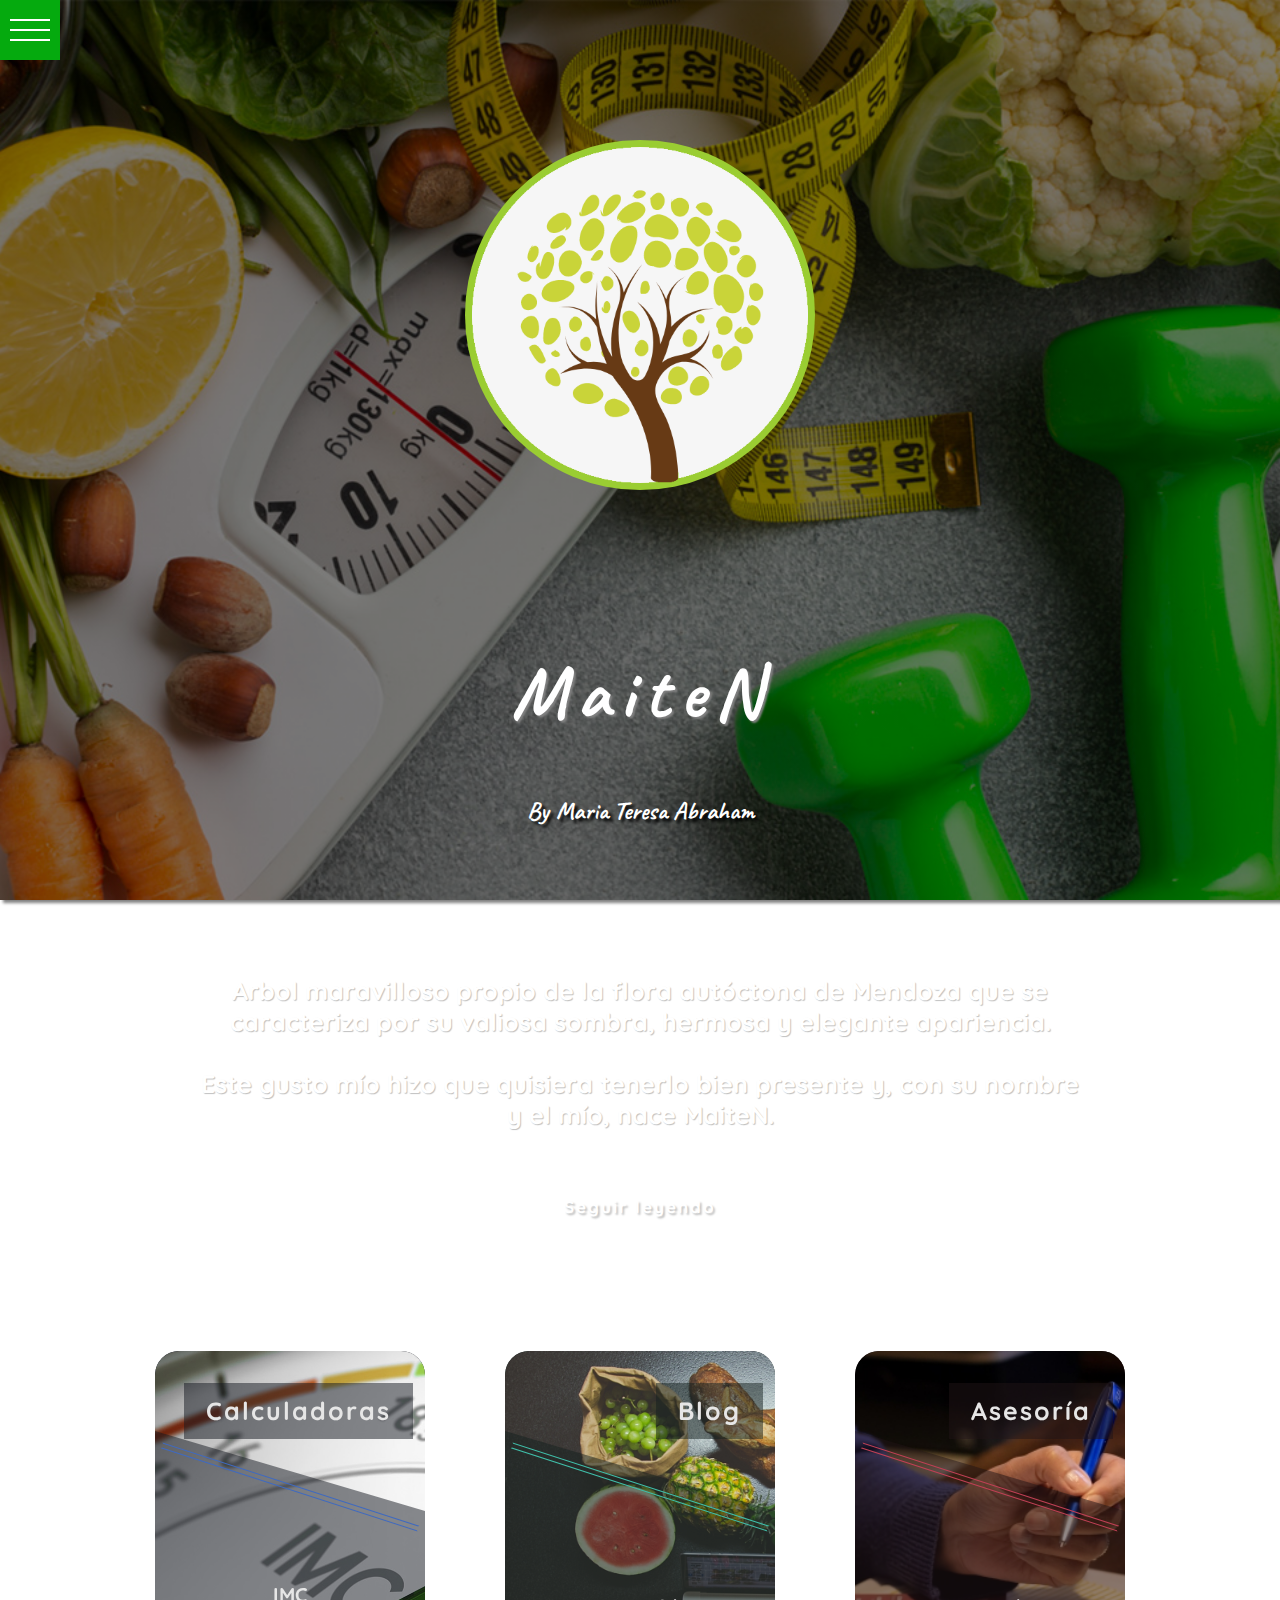
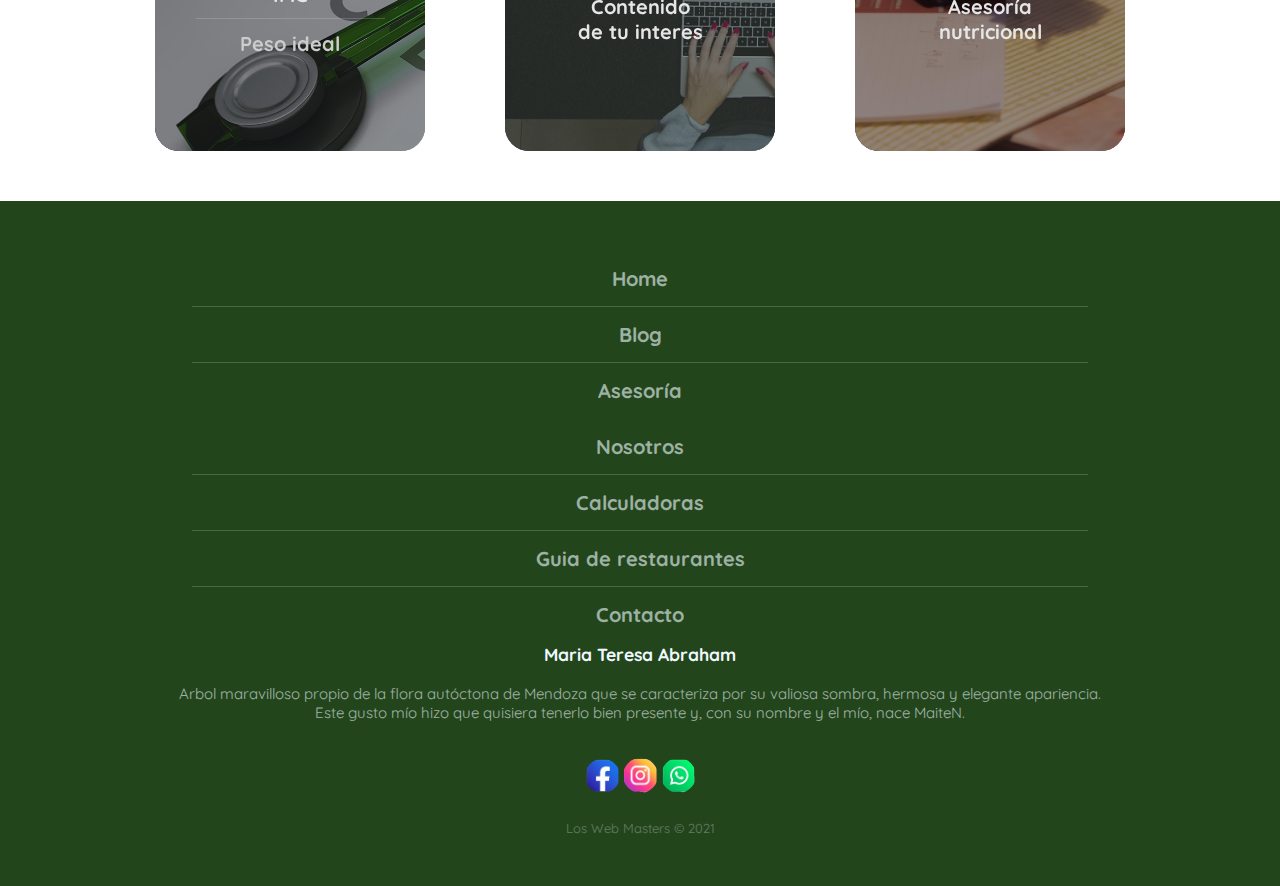
<file: index.html>
<!DOCTYPE html>
<html lang="es">

<head>
    <meta charset="UTF-8">
    <meta http-equiv="X-UA-Compatible" content="IE=edge">
    <meta name="viewport" content="width=device-width, initial-scale=1, shrink-to-fit=no">
    <meta name="description" content="Especialista en nutricion">
    <meta name="keywords" content="Nutricion, planes, deportistas, dietas, acesoramiento">
    <meta http-equiv="X-UA-Compatible" content="ie=edge">
    <title>MaiteN</title>
    <!--Link de BS-->
    <link rel="stylesheet" href="https://cdn.jsdelivr.net/npm/bootstrap@4.6.0/dist/css/bootstrap.min.css" integrity="sha384-B0vP5xmATw1+K9KRQjQERJvTumQW0nPEzvF6L/Z6nronJ3oUOFUFpCjEUQouq2+l" crossorigin="anonymous">
    <!--Style a mano-->
    <link rel="stylesheet" href="css/index.css">
    <link rel="icon" href="imagenes/Logo-png.png" type="image/png">
    <!--Style de las tarjetas-->
    <link rel="stylesheet" href="css/cards.css">
    <!--Style de Navbar-->
    <link rel="stylesheet" href="css/navbar.css">
    <!-- Style Footer -->
    <link rel="stylesheet" href="css/footer.css">
    <!--animate.style-->
    <link rel="stylesheet" href="https://cdnjs.cloudflare.com/ajax/libs/animate.css/4.1.1/animate.min.css"/>
</head>

<body> 

    <!--Menu hamburguesa-->
    <header class="menu-wrap">
        <input type="checkbox" class="toggler">
        <div class="hamburger">
            <div></div>
        </div>
        <div class="menu">
            <div>
                <div>
                    <ul>
                        <li><a href="index.html">Home</a></li>
                        <li><a href="nosotros.html">Nosotros</a></li>
                        <li><a href="asesoria.html">Asesoria</a></li>
                        <li><a href="blog.html">Blog</a></li>
                        <li><a href="calculadoras.html">Calculadoras</a></li>
                        <li><a href="guia.html">Guia de restaurantes</a></li>
                        <li><a href="contacto.html">Contacto</a></li>
                    </ul>
                </div>
            </div>
        </div>
    </header>

    <!--CUERPO DE LA WEB-->

    <main>

        <div>
            <!--Primera parte del MAIN-->
            <div class="main_div1">
                <img src="imagenes/logo-circle.png" class="main_div1-logo">
                <h1 class="main_div1-titulo">MaiteN</h1>
                <h2 class="main_div1-subtitulo">By Maria Teresa Abraham</h2>
            </div>

            <!--Segunda parte con un texto-->

            <div class="main_div2">

                <p class="main_div2-p">Arbol maravilloso propio de la flora autóctona de Mendoza que se
                    caracteriza por su valiosa sombra, hermosa y elegante apariencia.
                    <br><br>
                    Este gusto mío hizo que quisiera tenerlo bien presente y, con su nombre y el
                    mío, nace MaiteN.
                    <br><br>
                </p>
                <a href="nosotros.html" style="justify-self: center;"> 
                    <button type="button" class="btn btn-outline-light">Seguir leyendo</button>
                </a>
            </div>

            <!--Tercera parte parte del main con tarjetas-->

            <div class="body">
                <div class="flip-card-container" style="--hue: 220">
                    <div class="flip-card">
                        <div class="card-front">
                            <figure>
                                <div class="img-bg"></div>
                                <img src="imagenes/opciones/tarjeta_calculadora.jpg" alt="Calculadoras">
                                <figcaption>Calculadoras</figcaption>
                            </figure>
                    
                            <ul>
                                <li>IMC</li>
                                <li>Peso ideal</li>
                            </ul>
                        </div>
                    
                        <div class="card-back">
                            <figure>
                                <div class="img-bg"></div>
                                <img src="imagenes/opciones/tarjeta_calculadora.jpg" alt="Calculadoras">
                            </figure>
                    
                            <button> <a style="text-decoration: none; color: white;" href="calculadoras.html" >ir a</a> </button>
                    
                            <div class="design-container">
                                <span class="design design--1"></span>
                                <span class="design design--2"></span>
                                <span class="design design--3"></span>
                                <span class="design design--4"></span>
                                <span class="design design--5"></span>
                                <span class="design design--6"></span>
                                <span class="design design--7"></span>
                                <span class="design design--8"></span>
                            </div>
                        </div>
                    
                    </div>
                </div>
                    <!-- /flip-card-container -->
                    
                    <!-- flip-card-container -->
                <div class="flip-card-container" style="--hue: 170">
                    <div class="flip-card">
                
                        <div class="card-front">
                            <figure>
                                <div class="img-bg"></div>
                                <img src="imagenes/opciones/tarjeta_blog.jpg" alt="Blog">
                                <figcaption>Blog</figcaption>
                            </figure>
                    
                            <ul>
                                <li>Contenido<br> de tu interes</li>                              
                            </ul>
                        </div>
                
                        <div class="card-back">
                            <figure>
                                <div class="img-bg"></div>
                                <img src="imagenes/opciones/tarjeta_blog.jpg" alt="image-2">
                            </figure>
                    
                            <button><a style="text-decoration: none; color: white;" href="blog.html" >ir al blog</a></button>
                    
                            <div class="design-container">
                                <span class="design design--1"></span>
                                <span class="design design--2"></span>
                                <span class="design design--3"></span>
                                <span class="design design--4"></span>
                                <span class="design design--5"></span>
                                <span class="design design--6"></span>
                                <span class="design design--7"></span>
                                <span class="design design--8"></span>
                            </div>
                        </div>
                
                    </div>
                </div>
                    <!-- /flip-card-container -->
                    
                    <!-- flip-card-container -->
                <div class="flip-card-container" style="--hue: 350">
                    <div class="flip-card">
                
                        <div class="card-front">
                            <figure>
                                <div class="img-bg"></div>
                                <img src="imagenes/IMG_6970.jpg" alt="Planes de asesoria">
                                <figcaption>Asesoría</figcaption>
                            </figure>
                    
                            <ul>
                                <li>Asesoría<br> nutricional</li>
                            </ul>
                        </div>
                
                        <div class="card-back">
                            <!-- only if the image is necessary -->
                            <figure>
                                <div class="img-bg"></div>
                                <img src="imagenes/IMG_6970.jpg" alt="planes de asesoria">
                            </figure>
                    
                            <button><a style="text-decoration: none; color: white;" href="asesoria.html"> Ir a contratar asesoria</a></button>
                    
                            <!-- can add svg here and remove these eight spans -->
                            <div class="design-container">
                                <span class="design design--1"></span>
                                <span class="design design--2"></span>
                                <span class="design design--3"></span>
                                <span class="design design--4"></span>
                                <span class="design design--5"></span>
                                <span class="design design--6"></span>
                                <span class="design design--7"></span>
                                <span class="design design--8"></span>
                            </div>
                        </div>
                    </div>
                </div>
            </div>
        </div>
    </main>

    <!-- FOOTER -->

    <div class="footer-dark">
        <footer>
            <div class="container">
                <div class="row">
                    <div class="col-sm-6 col-md-3 item">
                        <ul>
                            <li><a href="index.html">Home</a></li>
                            <li><a href="blog.html">Blog</a></li>
                            <li><a href="asesoria.html">Asesoría</a></li>
                        </ul>
                    </div>
                    <div class="col-sm-6 col-md-3 item">
                        <ul>
                            <li><a href="nosotros.html">Nosotros</a></li>
                            <li><a href="calculadoras.html">Calculadoras</a></li>
                            <li><a href="guia.html">Guia de restaurantes</a></li>
                            <li><a href="contacto.html">Contacto</a></li>
                        </ul>
                    </div>
                    <div class="col-md-6 item text">
                        <h3>Maria Teresa Abraham</h3>
                        <br>
                        <p>Arbol maravilloso propio de la flora autóctona de Mendoza que se caracteriza por su valiosa sombra, hermosa y elegante apariencia.
                        <br> Este gusto mío hizo que quisiera tenerlo bien presente y, con su nombre y el mío, nace MaiteN.</p>
                    </div>
                    <div class="col"></div>
                    <div class="col item social">
                            <a href="https://www.facebook.com/MaitenNutricion/" target="_blank">
                                <img src="imagenes/Facebook-icon.png" alt="" width="35" height="35">
                            </a>
                            <a href="https://www.instagram.com/maitenutricion/" target="_blank">
                                <img src="imagenes/instagram-icon.png" alt="" width="35" height="35">
                            </a>
                            <a href="#" target="_blank">
                                <img src="imagenes/wsp-icon.png" alt="" width="35" height="35">
                            </a>
                    </div>
                </div>
                <p class="copyright">Los Web Masters © 2021</p>
            </div>
        </footer>
    </div>

    <script src="https://code.jquery.com/jquery-3.5.1.slim.min.js" integrity="sha384-DfXdz2htPH0lsSSs5nCTpuj/zy4C+OGpamoFVy38MVBnE+IbbVYUew+OrCXaRkfj" crossorigin="anonymous"></script>
    <script src="https://cdn.jsdelivr.net/npm/bootstrap@4.6.0/dist/js/bootstrap.bundle.min.js" integrity="sha384-Piv4xVNRyMGpqkS2by6br4gNJ7DXjqk09RmUpJ8jgGtD7zP9yug3goQfGII0yAns" crossorigin="anonymous"></script>
    <script src="https://cdn.jsdelivr.net/npm/popper.js@1.16.1/dist/umd/popper.min.js" integrity="sha384-9/reFTGAW83EW2RDu2S0VKaIzap3H66lZH81PoYlFhbGU+6BZp6G7niu735Sk7lN" crossorigin="anonymous"></script>
    <script src="https://cdn.jsdelivr.net/npm/bootstrap@4.6.0/dist/js/bootstrap.min.js" integrity="sha384-+YQ4JLhjyBLPDQt//I+STsc9iw4uQqACwlvpslubQzn4u2UU2UFM80nGisd026JF" crossorigin="anonymous"></script>

</body>

</html>
</file>
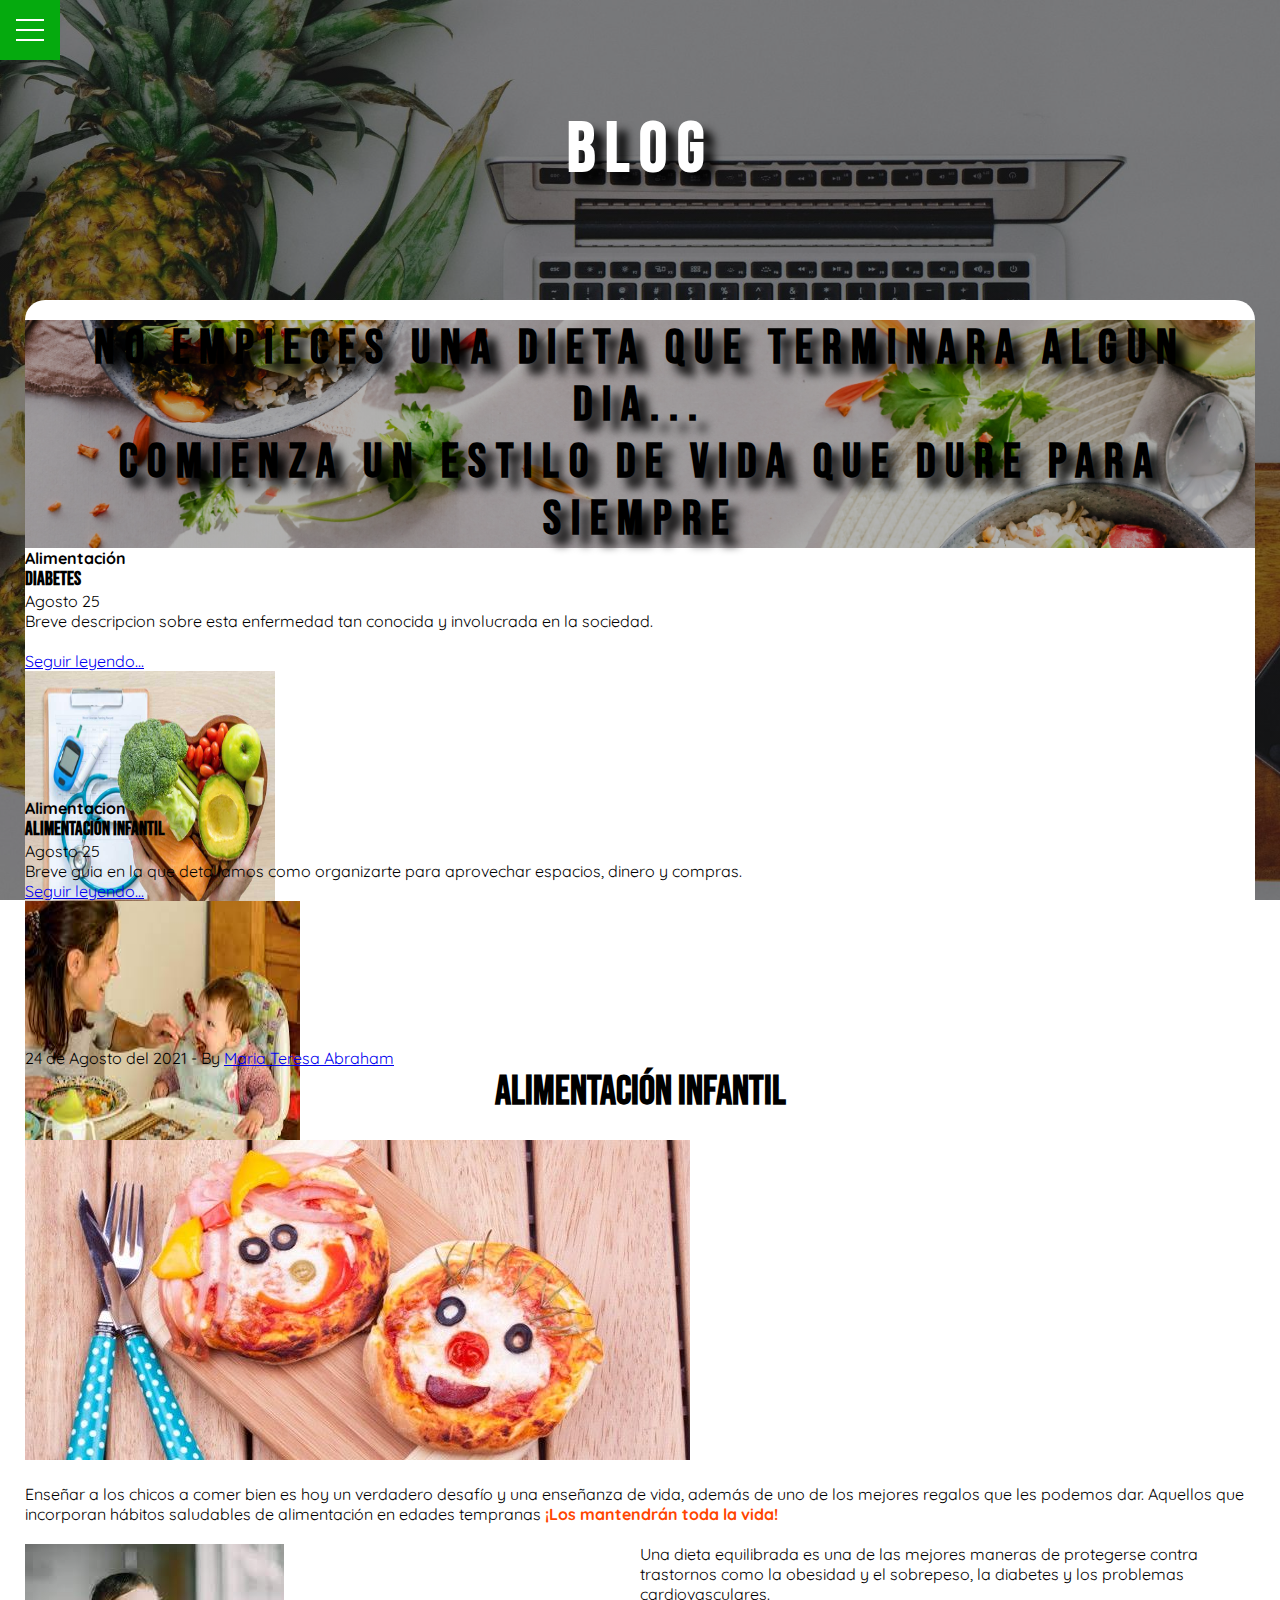
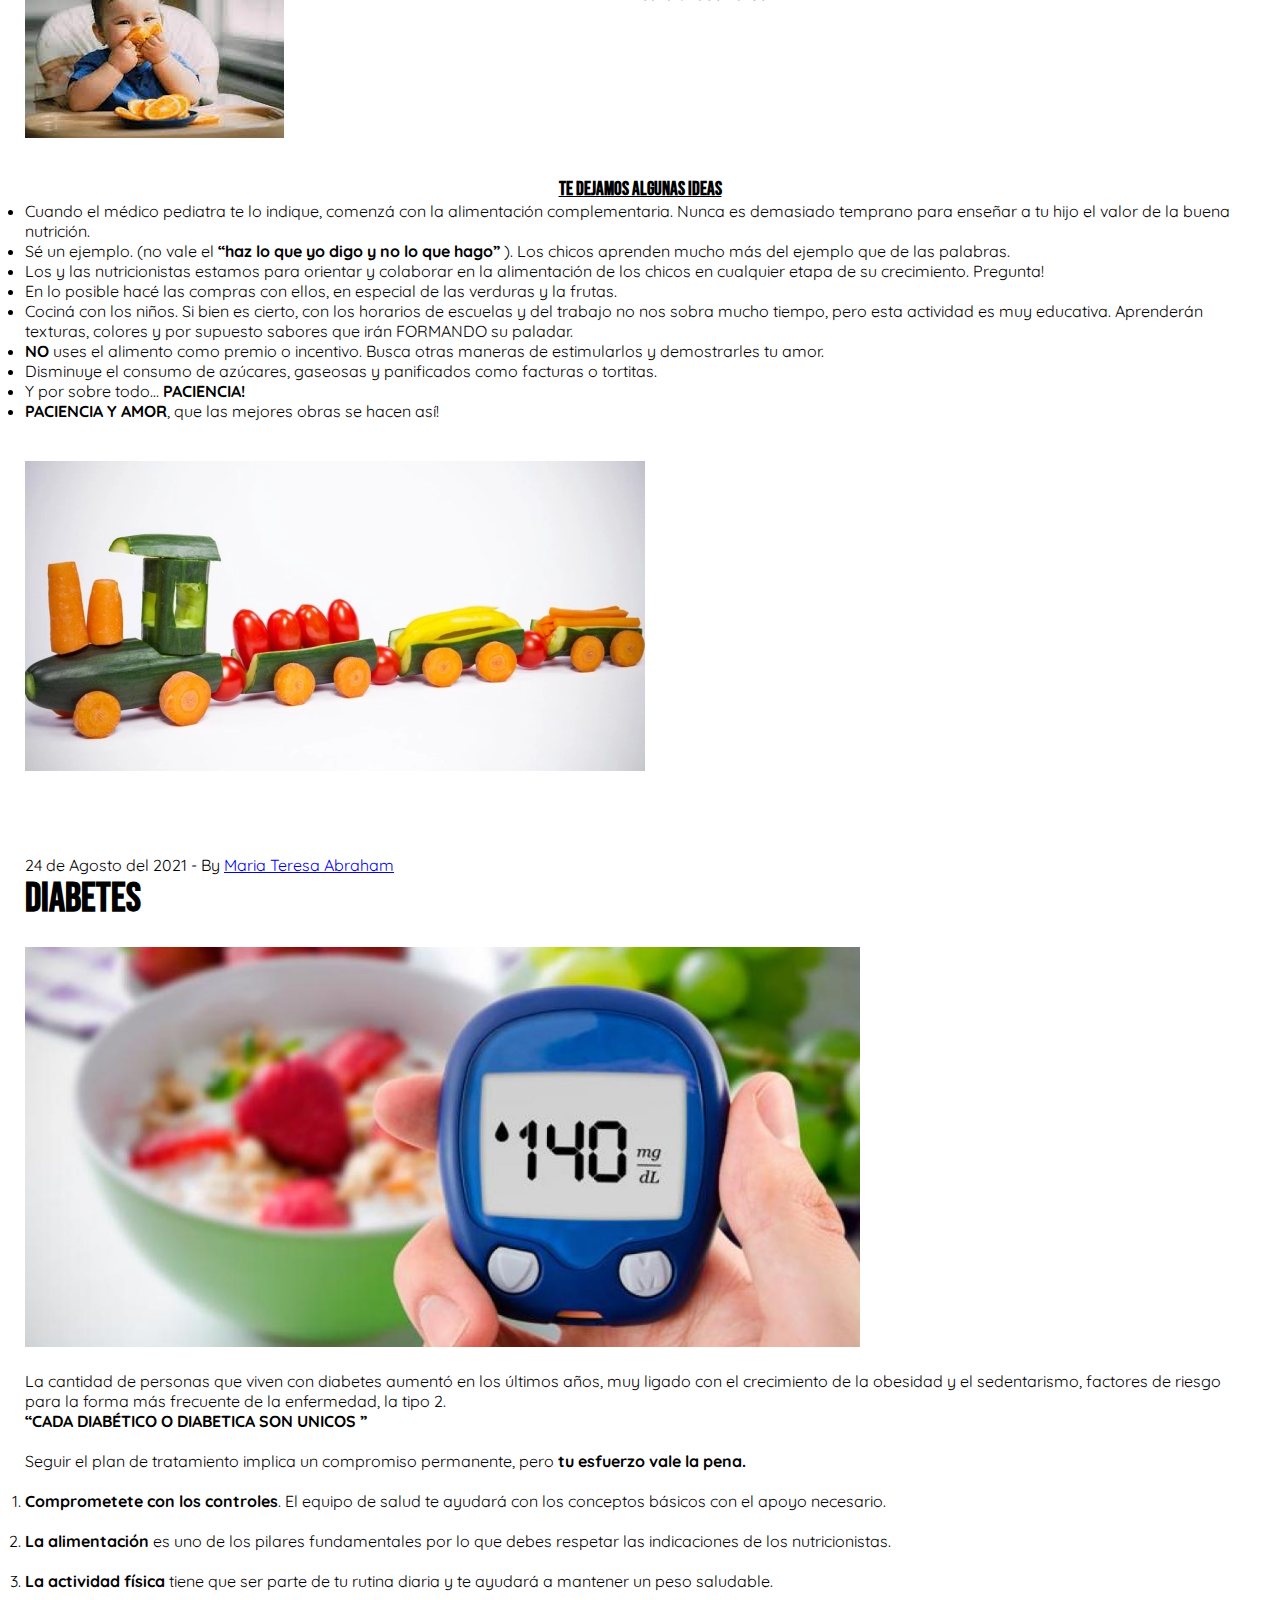
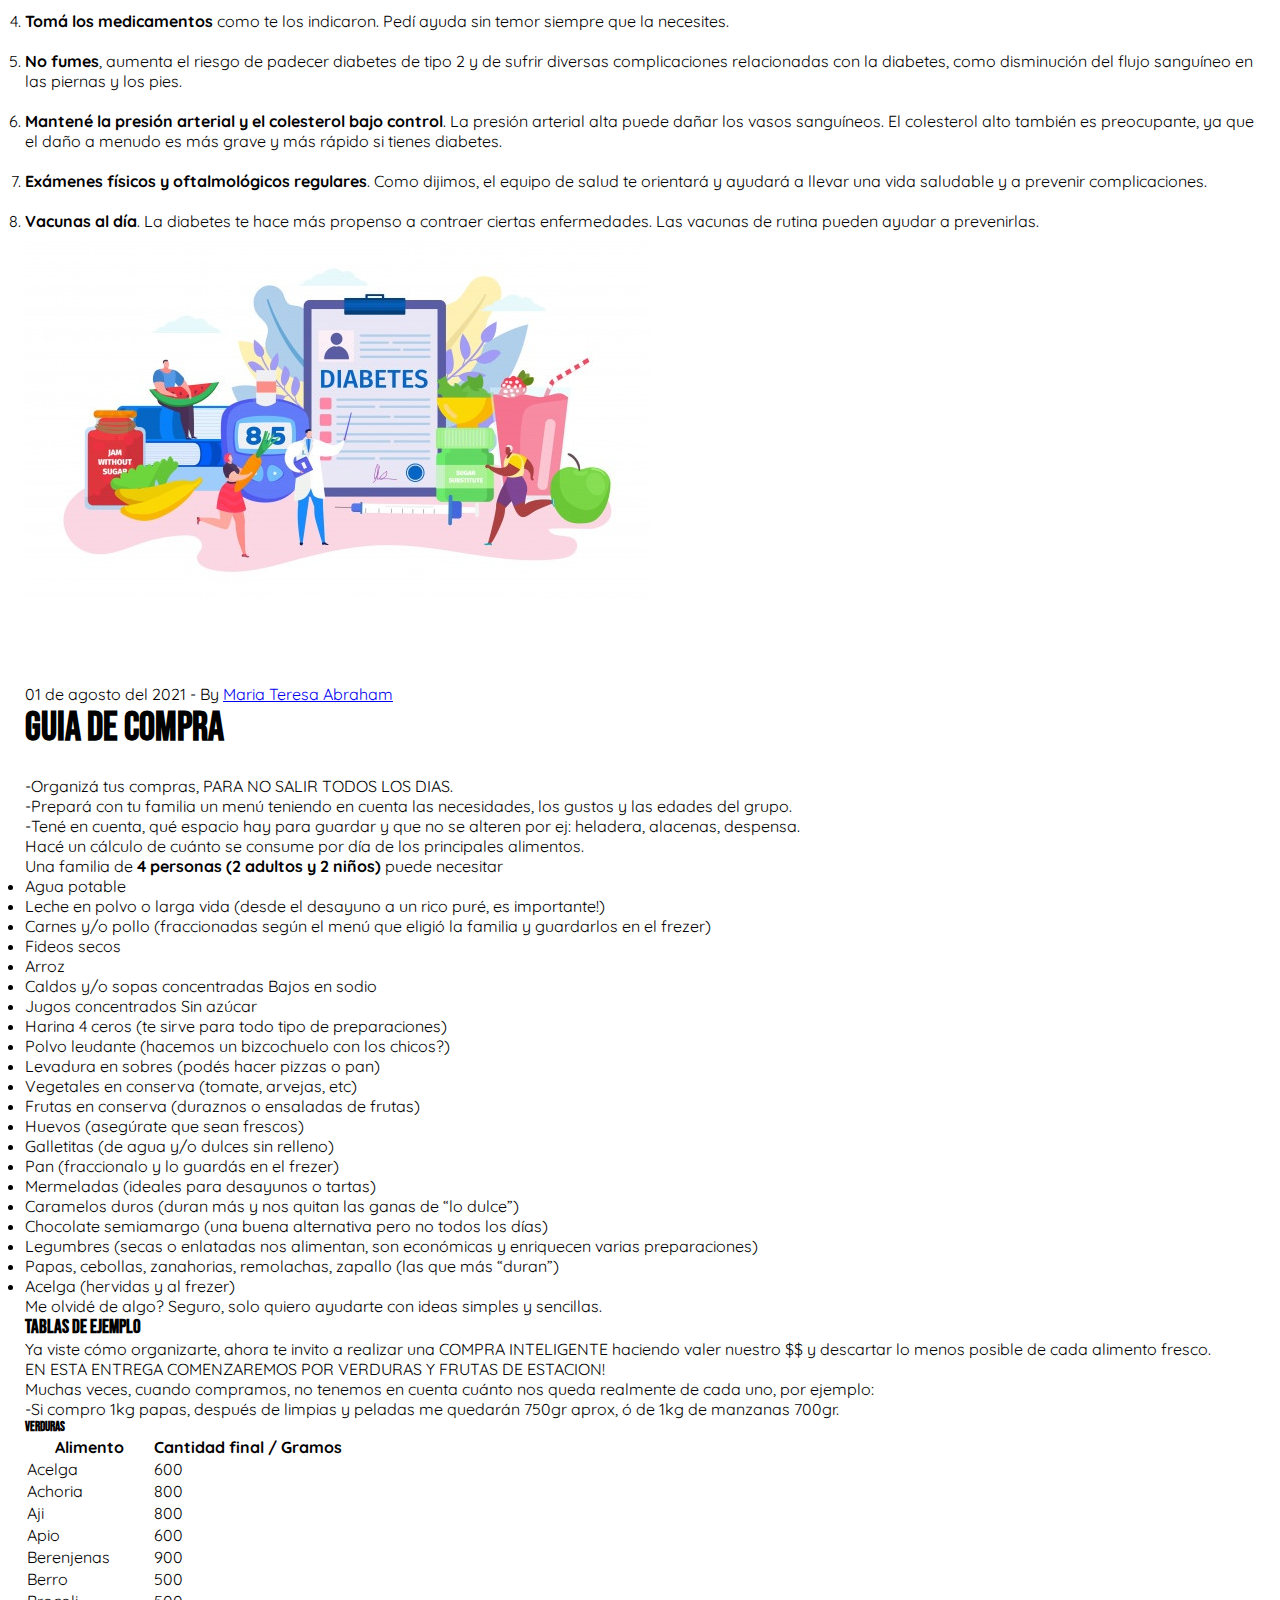
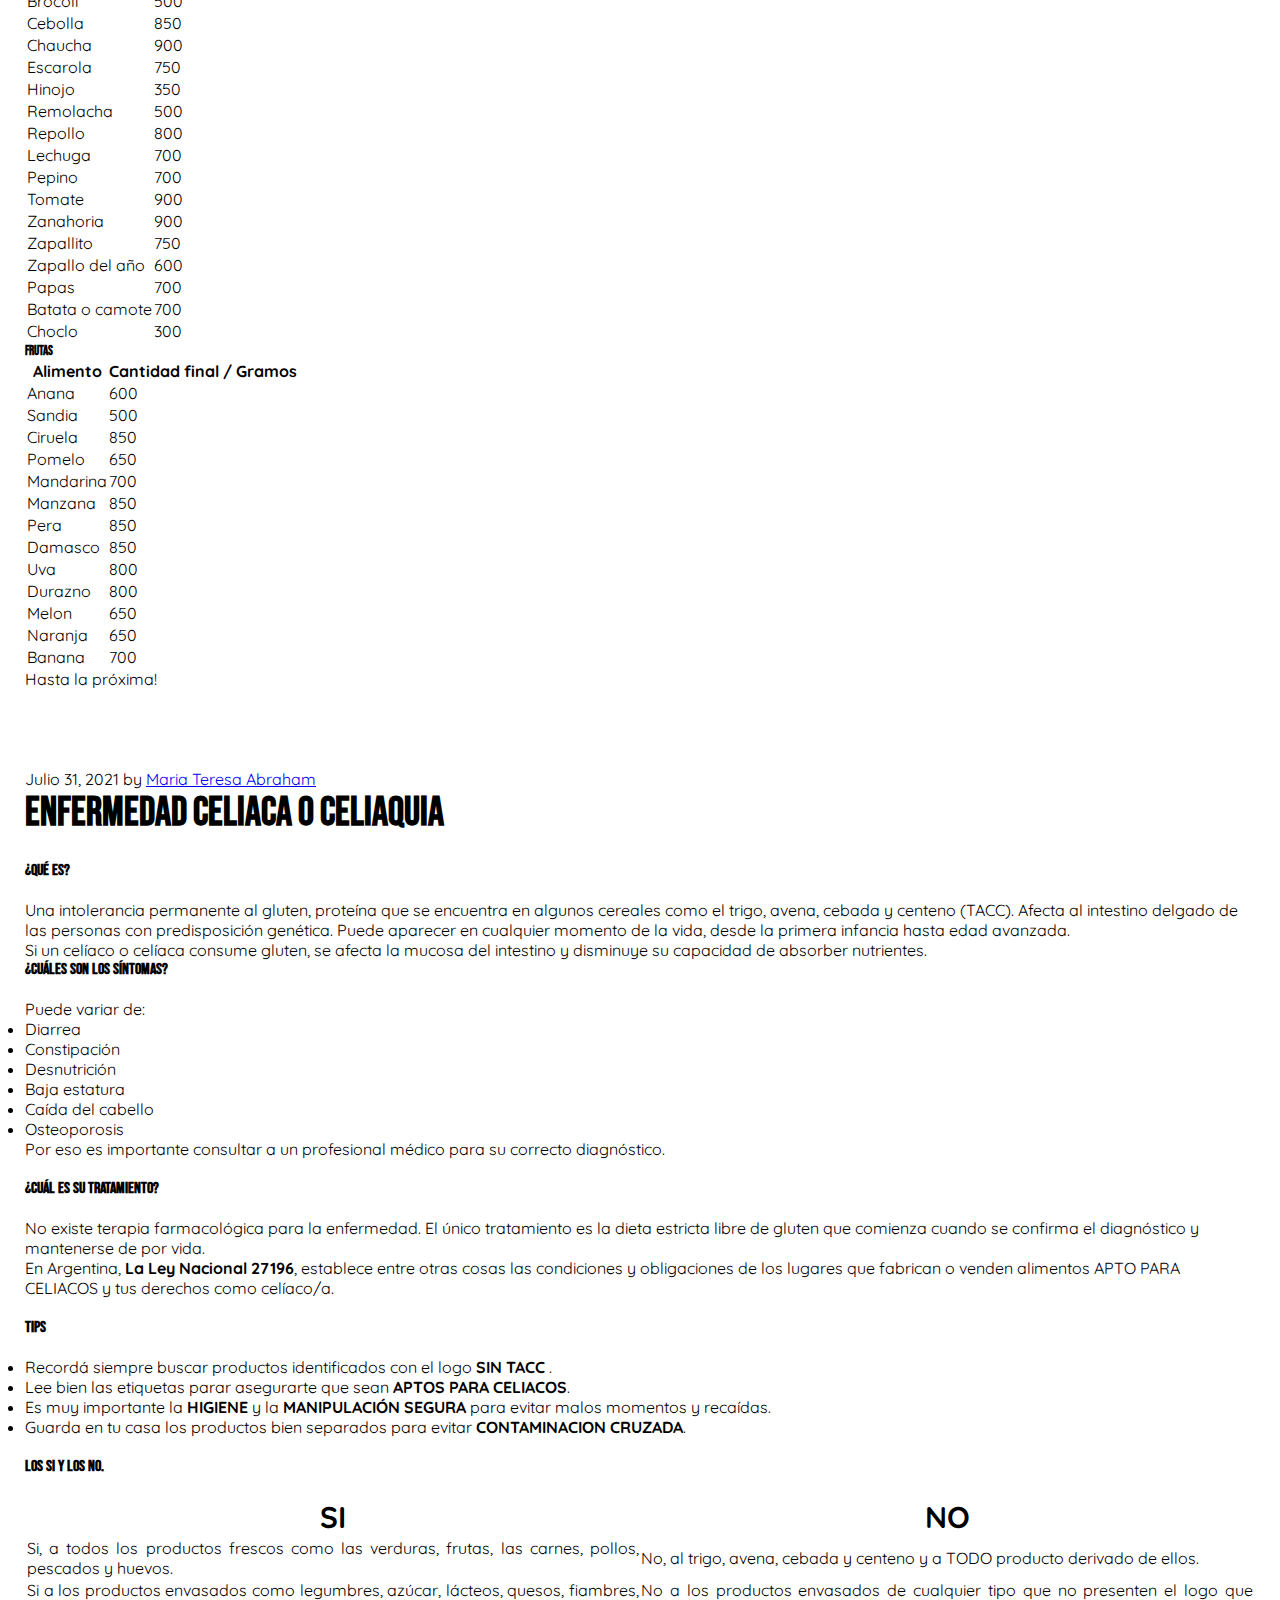
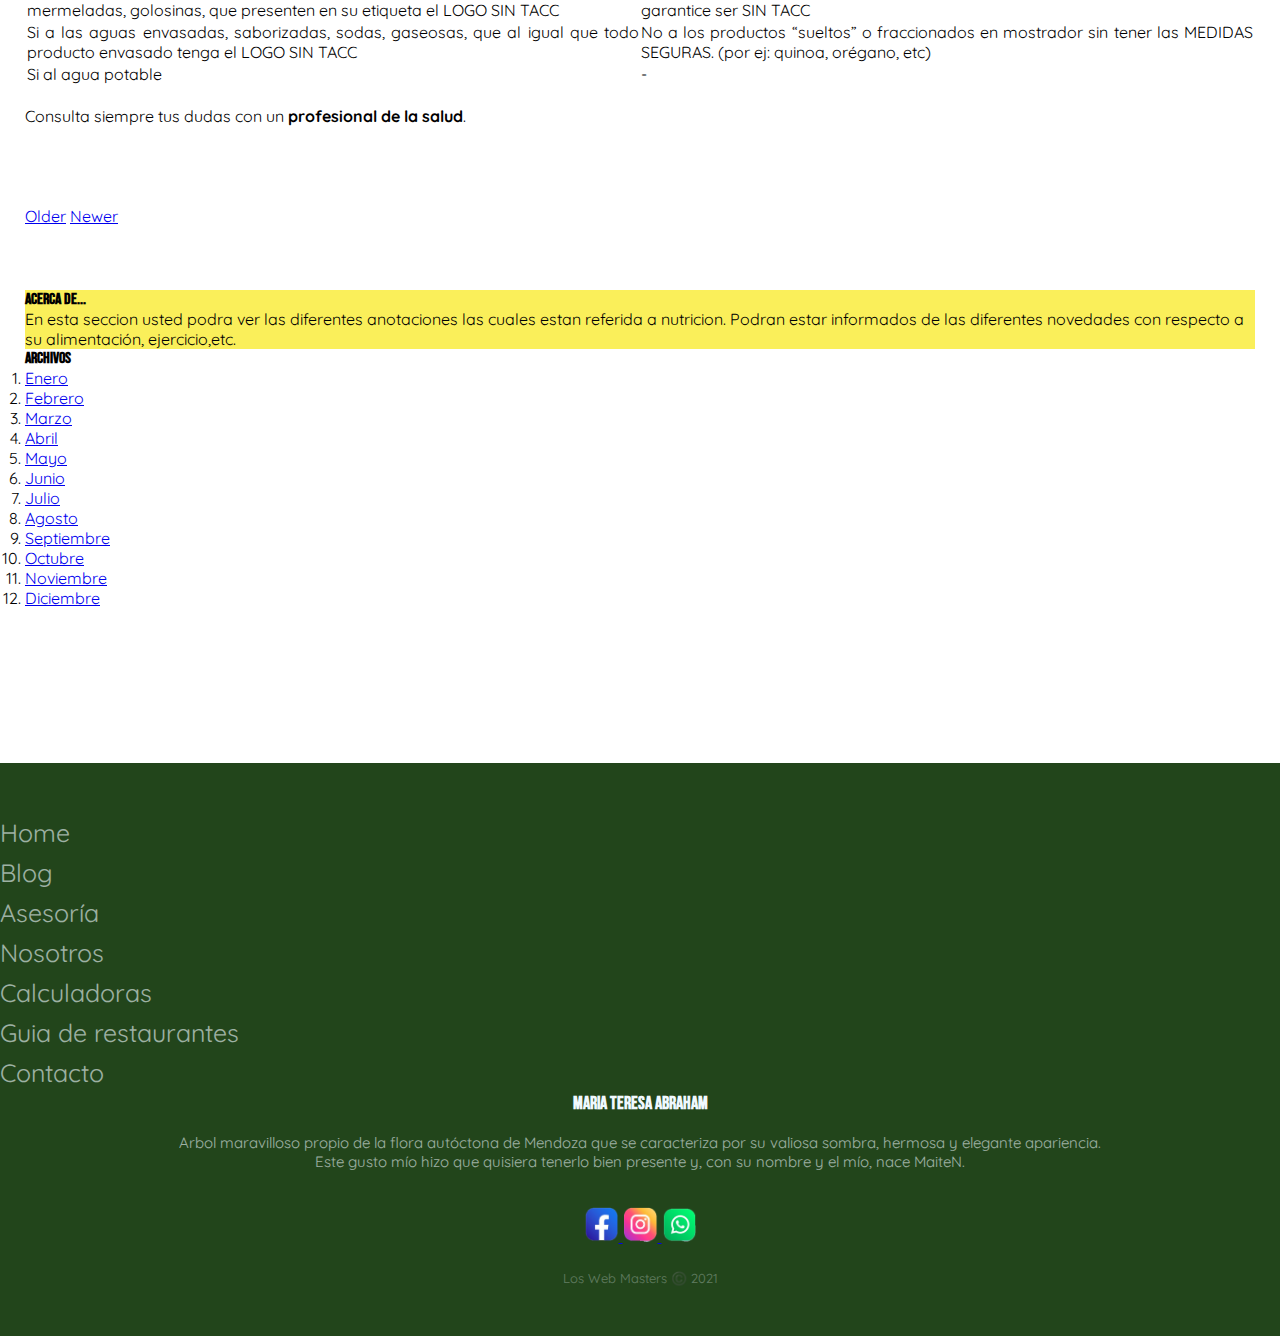
<file: blog.html>
<!DOCTYPE html>
<html lang="es">
  <head>
    <meta charset="UTF-8" />
    <meta http-equiv="X-UA-Compatible" content="IE=edge" />
    <meta name="viewport" content="width=device-width, initial-scale=1, shrink-to-fit=no"/>
    <meta name="description" content="Especialista en nutricion" />
    <meta name="keywords" content="Nutricion, planes, deportistas, dietas, acesoramiento"/>
    <meta http-equiv="X-UA-Compatible" content="ie=edge" />
    <title>Blog - MaiteN</title>
    <link rel="icon" href="imagenes/Logo-png.png" type="image/png" />
    <!--Link de BS-->
    <!--<link rel="stylesheet" href="https://cdn.jsdelivr.net/npm/bootstrap@4.6.0/dist/css/bootstrap.min.css"
    integrity="sha384-B0vP5xmATw1+K9KRQjQERJvTumQW0nPEzvF6L/Z6nronJ3oUOFUFpCjEUQouq2+l" crossorigin="anonymous">-->
    <link href="https://cdn.jsdelivr.net/npm/bootstrap@5.0.2/dist/css/bootstrap.min.css" rel="stylesheet" integrity="sha384-EVSTQN3/azprG1Anm3QDgpJLIm9Nao0Yz1ztcQTwFspd3yD65VohhpuuCOmLASjC" crossorigin="anonymous"/>
    <script src="https://cdn.jsdelivr.net/npm/bootstrap@5.0.2/dist/js/bootstrap.bundle.min.js" integrity="sha384-MrcW6ZMFYlzcLA8Nl+NtUVF0sA7MsXsP1UyJoMp4YLEuNSfAP+JcXn/tWtIaxVXM" crossorigin="anonymous"></script>
    <!--Style a mano-->
    <link rel="stylesheet" href="css/blog.css" />
    <!--Style de Navbar-->
    <link rel="stylesheet" href="css/navbar.css" />
    <!-- Style Footer -->
    <link rel="stylesheet" href="css/footer.css" />
  </head>

  <body>
    <!--Menu hamburguesa-->
    <header class="menu-wrap">
      <input type="checkbox" class="toggler" />
      <div class="hamburger">
        <div></div>
      </div>
      <div class="menu">
        <div>
          <div>
            <ul>
              <li><a href="index.html">Home</a></li>
              <li><a href="nosotros.html">Nosotros</a></li>
              <li><a href="asesoria.html">Asesoria</a></li>
              <li><a href="blog.html">Blog</a></li>
              <li><a href="calculadoras.html">Calculadoras</a></li>
              <li><a href="guia.html">Guia de restaurantes</a></li>
              <li><a href="contacto.html">Contacto</a></li>
            </ul>
          </div>
        </div>
      </div>
    </header>

    <main>
    <!--Main principal-->
      <div class="header_seccion">
        <h1>BLOG</h1>
      </div>

      <div class="contenedor-fondo">
        <div>
          <br />
          <main class="container">
            <div class="p-4 p-md-5 mb-4 text-white rounded bg-dark">
              <div class="col-md-12 px-0 ">
                <h1 class="display-4">No empieces una dieta que terminara algun dia...<br> Comienza un estilo de vida que dure para siempre</h1>
              </div>
            </div>
    
    <!--Primera tarjeta-->        

            <div class="row mb-2">
              <div class="col-md-6">
                <div class="row g-0 border rounded overflow-hidden flex-md-row mb-4 shadow-sm h-md-250 position-relative">
                  <div class="col p-4 d-flex flex-column position-static">
                    <strong class="d-inline-block mb-2 text-primary">Alimentación</strong>
                    <h3 class="mb-0">Diabetes</h3>
                    <div class="mb-1 text-muted" id="11">Agosto 25</div>
                    <p class="card-text mb-auto">Breve descripcion sobre esta enfermedad tan conocida y involucrada en la sociedad.</p>
                    <br>
                    <a href="#Diabetes" class="stretched-link">Seguir leyendo...</a>
                  </div>
                  <div class="col-auto d-none d-lg-block">
                            <rect width="100%" height="100%" fill="#55595c"/>
                        <text x="50%" y="50%" fill="#eceeef" dy=".3em">
                            <img class="img-card-1" width= "250" height="250" src="./imagenes/blog/diabetesTarjeta.jpg" alt="Img-card-1">
                        </text>
                  </div>
                </div>
              </div>

    <!--Segunda tarjeta-->

              <div class="col-md-6">
                <div class="row g-0 border rounded overflow-hidden flex-md-row mb-4 shadow-sm h-md-250 position-relative">
                  <div class="col p-4 d-flex flex-column position-static">
                    <strong class="d-inline-block mb-2 text-success">Alimentacion</strong>
                    <h3 class="mb-0">Alimentación Infantil</h3>
                    <div class="mb-1 text-muted">Agosto 25</div>
                    <p class="mb-auto">Breve guia en la que detallamos como organizarte para aprovechar espacios, dinero y compras.</p>
                    <a href="#Alimentacion-ninos" class="stretched-link">Seguir leyendo...</a>
                  </div>
                  <div class="col-auto d-none d-lg-block">
                        <title>Placeholder</title>
                          <rect width="100%" height="100%" fill="#55595c"/>
                        <text x="50%" y="50%" fill="#eceeef" dy=".3em">
                          <img class="img-card-1" width= "275" height="250" src="./imagenes/blog/bebe comiendo.jpg" alt="Img-card-1">
                        </text>
                  </div>
                </div>
              </div>
            </div>

            <!--Ultimo articulo agreagado al blog -->
            
            <div class="row g-5">
              <div class="col-md-8">
                <article class="blog-post" id="Alimentacion-ninos">
                  <p class="blog-post-meta">24 de Agosto del 2021 - By <a href="nosotros.html">Maria Teresa Abraham</a></p>
                  <h2 class="blog-post-title" style="text-align: center;">Alimentación Infantil</h2>
                  <br>
                  <img src="./imagenes/blog/Dibujos pizzas con caras.jpeg" class="img-fluid rounded mx-auto d-block">
                  <br><br>
                    <p>
                      Enseñar a los chicos a comer bien es hoy un verdadero desafío y una enseñanza de vida, además de uno de los mejores regalos que les podemos dar.  
                      Aquellos que incorporan hábitos saludables de alimentación en edades tempranas <b style="color: orangered;">¡Los mantendrán toda la vida!</b>  
                    </p>
                  <br>
                  <div class="contenedor-img">
                    <img src="./imagenes/blog/nene con naranja.jpg"class="img-fluid rounded mx-auto d-block">
                      <p class="text-img">Una dieta equilibrada es una de las mejores maneras de protegerse contra 
                        trastornos como la obesidad y el sobrepeso, la diabetes y los problemas cardiovasculares.
                      </p>
                  </div>
                  <br><br>

                  <u ><h3 style="text-align: center;">Te dejamos algunas ideas</h3></u>

                  <ul>
                    <li>Cuando el médico pediatra te lo indique, comenzá con la alimentación complementaria. Nunca es demasiado temprano para enseñar a tu hijo el valor de la buena nutrición.</li>
                    <li>Sé un ejemplo. (no vale el <b><q>haz lo que yo digo y no lo que hago</q></b> ). Los chicos aprenden mucho más del ejemplo que de las palabras.</li>
                    <li>Los y las nutricionistas estamos para orientar y colaborar en la alimentación de los chicos en cualquier etapa de su crecimiento. Pregunta!</li>
                    <li>En lo posible hacé las compras con ellos, en especial de las verduras y la frutas.</li>
                    <li>Cociná con los niños. Si bien es cierto, con los horarios de escuelas y del trabajo no nos sobra mucho tiempo, pero esta actividad es muy educativa. Aprenderán texturas, colores y por supuesto sabores que irán FORMANDO su paladar.</li>
                    <li><b>NO</b> uses el alimento como premio o incentivo. Busca otras maneras de estimularlos y demostrarles tu amor.  </li>
                    <li>Disminuye el consumo de azúcares, gaseosas y panificados como facturas o tortitas.</li>
                    <li>Y por sobre todo… <b>PACIENCIA!</b></li>
                    <li><b>PACIENCIA Y AMOR</b>, que las mejores obras se hacen así!</li>
                  </ul>
                  <br><br>
                  <img src="./imagenes/blog/trencito.webp" class="img-fluid rounded mx-auto d-block">

                <!--Articulo 03 -->

                </article>
                  <hr>
                    <article class="blog-post" id="Diabetes">
                      <p class="blog-post-meta" id="08">24 de Agosto del 2021 - By <a href="nosotros.html">Maria Teresa Abraham</a> </p>
                      <h2 class="blog-post-title">Diabetes</h2>
                        <br>
                      <img src="./imagenes/blog/reloj de medida azucar.jpeg" width="835" height="400"  class="img-fluid rounded mx-auto d-block" >
                        <br><br>
                      <p>
                        La cantidad de personas que viven con diabetes aumentó en los últimos años, 
                        muy ligado con el crecimiento de la obesidad y el sedentarismo, factores
                        de riesgo para la forma más frecuente de la enfermedad, la tipo 2.
                      </p>
                      <b><q>CADA DIABÉTICO O DIABETICA SON UNICOS </q></b>
                      <br><br>
                      <p>Seguir el plan de tratamiento implica un compromiso permanente, pero <b>tu esfuerzo vale la pena.</b></p>
                      <br>
                      <ol>
                        <li><b>Comprometete con los controles</b>. El equipo de salud te ayudará con los conceptos básicos con el apoyo necesario.</li>
                        <br>
                        <li><b>La alimentación</b> es uno de los pilares fundamentales por lo que debes respetar las indicaciones de los nutricionistas.</li>
                        <br>
                        <li><b>La actividad física</b> tiene que ser parte de tu rutina diaria y te ayudará a mantener un peso saludable. </li>
                        <br>
                        <li><b>Tomá los medicamentos</b> como te los indicaron. Pedí ayuda sin temor siempre que la necesites. </li>
                        <br>
                        <li><b>No fumes</b>, aumenta el riesgo de padecer diabetes de tipo 2 y de sufrir diversas complicaciones relacionadas con la diabetes, como disminución del flujo sanguíneo en las piernas y los pies.</li>
                        <br>
                        <li><b>Mantené la presión arterial y el colesterol bajo control</b>. La presión arterial alta puede dañar los vasos sanguíneos. El colesterol alto también es preocupante, ya que el daño a menudo es más grave y más rápido si tienes diabetes.</li>
                        <br>
                        <li><b>Exámenes físicos y oftalmológicos regulares</b>. Como dijimos, el equipo de salud te orientará y ayudará a llevar una vida saludable y a prevenir complicaciones.</li>
                        <br>
                        <li><b>Vacunas al día</b>. La diabetes te hace más propenso a contraer ciertas enfermedades. Las vacunas de rutina pueden ayudar a prevenirlas.</li>
                        </li>
                      </ol>
                        <img src="/imagenes/blog/imagen-diabetes-conjunto.jpg" class="class= img-fluid rounded mx-auto d-block" >
                </article>
                <hr>
                <!--Articulo 02-->
                <article class="blog-post" id="guia-compras">
                  <p class="blog-post-meta" id="08">01 de agosto del 2021 - By <a href="nosotros.html">Maria Teresa Abraham</a></p>
                  <h2 class="blog-post-title">Guia de compra</h2>
                  <br>
                  <p>-Organizá tus compras, PARA NO SALIR TODOS LOS DIAS. <br>
                    -Prepará con tu familia un menú teniendo en cuenta las
                    necesidades, los gustos y las edades del grupo. <br>
                    -Tené en cuenta, qué espacio hay para guardar y que no se alteren
                    por ej: heladera, alacenas, despensa. <br>
                    Hacé un cálculo de cuánto se consume por día de los principales
                    alimentos.</p>
                  <blockquote>
                    <p>Una familia de <strong>4 personas (2 adultos y 2 niños)</strong> puede necesitar</p>
                  </blockquote>
                  <p>
                    <ul>
                      <li>Agua potable</li>
                      <li>Leche en polvo o larga vida (desde el desayuno a un rico puré, es importante!)</li>
                      <li>Carnes y/o pollo (fraccionadas según el menú que eligió la familia y guardarlos en el
                        frezer)</li>
                      <li>Fideos secos</li>
                      <li>Arroz</li>
                      <li>Caldos y/o sopas concentradas Bajos en sodio</li>
                      <li>Jugos concentrados Sin azúcar</li>
                      <li>Harina 4 ceros (te sirve para todo tipo de preparaciones)</li>
                      <li>Polvo leudante (hacemos un bizcochuelo con los chicos?)</li>
                      <li>Levadura en sobres (podés hacer pizzas o pan)</li>
                      <li>Vegetales en conserva (tomate, arvejas, etc)</li>
                      <li>Frutas en conserva (duraznos o ensaladas de frutas)</li>
                      <li>Huevos (asegúrate que sean frescos)</li>
                      <li>Galletitas (de agua y/o dulces sin relleno)</li>
                      <li>Pan (fraccionalo y lo guardás en el frezer)</li>
                      <li>Mermeladas (ideales para desayunos o tartas)</li>
                      <li>Caramelos duros (duran más y nos quitan las ganas de “lo dulce”)</li>
                      <li>Chocolate semiamargo (una buena alternativa pero no todos los días)</li>
                      <li>Legumbres (secas o enlatadas nos alimentan, son económicas y enriquecen varias
                        preparaciones)</li>
                      <li>Papas, cebollas, zanahorias, remolachas, zapallo (las que más “duran”)</li>
                      <li>Acelga (hervidas y al frezer)</li>
                    </ul>
                  </p>
                  <p>Me olvidé de algo? Seguro, solo quiero ayudarte con ideas simples y sencillas.</p>
                  <h3>Tablas de ejemplo</h3>
                  <p>Ya viste cómo organizarte, ahora te invito a realizar una COMPRA INTELIGENTE haciendo
                    valer nuestro $$ y descartar lo menos posible de cada alimento fresco. <br>
                    EN ESTA ENTREGA COMENZAREMOS POR VERDURAS Y FRUTAS DE ESTACION!</p>
                    <blockquote>
                      <p>Muchas veces, cuando compramos, no tenemos en cuenta cuánto nos queda realmente de
                        cada uno, por ejemplo: <br/>
                        -Si compro 1kg papas, después de limpias y peladas me quedarán 750gr aprox, ó de 1kg de
                        manzanas 700gr.</p>
                    </blockquote>
                  <table class="table">
                    <thead>
                      <h5>VERDURAS</h5>
                      <tr>
                        <th>Alimento</th>
                        <th>Cantidad final / Gramos</th>
                      </tr>
                    </thead>
                    <tbody>
                      <tr>
                        <td>Acelga</td>
                        <td>600</td>
                      </tr>
                      <tr>
                        <td>Achoria</td>
                        <td>800</td>
                      </tr>
                      <tr>
                        <td>Aji</td>
                        <td>800</td>
                      </tr>
                      <tr>
                        <td>Apio</td>
                        <td>600</td>
                      </tr>
                      <tr>
                        <td>Berenjenas</td>
                        <td>900</td>
                      </tr>
                      <tr>
                        <td>Berro</td>
                        <td>500</td>
                      </tr>
                      <tr>
                        <td>Brocoli</td>
                        <td>500</td>
                      </tr>
                      <tr>
                        <td>Cebolla</td>
                        <td>850</td>
                      </tr>
                      <tr>
                        <td>Chaucha</td>
                        <td>900</td>
                      </tr>
                      <tr>
                        <td>Escarola</td>
                        <td>750</td>
                      </tr>
                      <tr>
                        <td>Hinojo</td>
                        <td>350</td>
                      </tr>
                      <tr>
                        <td>Remolacha</td>
                        <td>500</td>
                      </tr>
                      <tr>
                        <td>Repollo</td>
                        <td>800</td>
                      </tr>
                      <tr>
                        <td>Lechuga</td>
                        <td>700</td>
                      </tr>
                      <tr>
                        <td>Pepino</td>
                        <td>700</td>
                      </tr>
                      <tr>
                        <td>Tomate</td>
                        <td>900</td>
                      </tr>
                      <tr>
                        <td>Zanahoria</td>
                        <td>900</td>
                      </tr>
                      <tr>
                        <td>Zapallito</td>
                        <td>750</td>
                      </tr>
                      <tr>
                        <td>Zapallo del año</td>
                        <td>600</td>
                      </tr>
                      <tr>
                        <td>Papas</td>
                        <td>700</td>
                      </tr>
                      <tr>
                        <td>Batata o camote</td>
                        <td>700</td>
                      </tr>
                      <tr>
                        <td>Choclo</td>
                        <td>300</td>
                      </tr>
                    </tbody>
                  </table>

            <table class="table">
              <thead>
                <h5>FRUTAS</h5>
                <tr>
                  <th>Alimento</th>
                  <th>Cantidad final / Gramos</th>
                </tr>
              </thead>
              <tbody>
                <tr>
                  <td>Anana</td>
                  <td>600</td>
                </tr>
                <tr>
                  <td>Sandia</td>
                  <td>500</td>
                </tr>
                <tr>
                  <td>Ciruela</td>
                  <td>850</td>
                </tr>
                <tr>
                  <td>Pomelo</td>
                  <td>650</td>
                </tr>
                <tr>
                  <td>Mandarina</td>
                  <td>700</td>
                </tr>
                <tr>
                  <td>Manzana</td>
                  <td>850</td>
                </tr>
                <tr>
                  <td>Pera</td>
                  <td>850</td>
                </tr>
                <tr>
                  <td>Damasco</td>
                  <td>850</td>
                </tr>
                <tr>
                  <td>Uva</td>
                  <td>800</td>
                </tr>
                <tr>
                  <td>Durazno</td>
                  <td>800</td>
                </tr>
                <tr>
                  <td>Melon</td>
                  <td>650</td>
                </tr>
                <tr>
                  <td>Naranja</td>
                  <td>650</td>
                </tr>
                <tr>
                  <td>Banana</td>
                  <td>700</td>
                </tr>
              </tbody>
            </table>
    
            <p>Hasta la próxima!</p>
          <!--Articulo 01-->
          </article>
                <hr>
                <article class="blog-post" id ="Celiaquia">
                  <p class="blog-post-meta" id="07">Julio 31, 2021 by <a href="./nosotros.html">Maria Teresa Abraham</a></p>
                  <h2 class="blog-post-title">Enfermedad celiaca o Celiaquia</h2>
                  <br>
                  <h4> ¿Qué es?</h4>
                  <br>
                  <p>
                  Una intolerancia permanente al gluten, proteína que se encuentra en algunos cereales como el trigo, avena, 
                  cebada y centeno (TACC). Afecta al intestino delgado de las personas con predisposición genética. Puede aparecer 
                  en cualquier momento de la vida, desde la primera infancia hasta edad avanzada.
                  </p>
            
                  <p>
                  Si un celíaco  o celíaca consume gluten, se afecta la mucosa del intestino y disminuye su 
                  capacidad de absorber nutrientes. 
                  </p>
                  <h4>¿Cuáles son los síntomas?</h4>
                  <br>
                  <p>Puede variar de:</p>
                  <ul>
                    <li>Diarrea</li>
                    <li>Constipación</li>
                    <li>Desnutrición</li>
                    <li>Baja estatura</li>
                    <li>Caída del cabello</li>
                    <li>Osteoporosis</li>
                  </ul>
                  <p>Por eso es importante consultar a un profesional médico para su correcto diagnóstico. </p>
                  <br>
                  <h4>¿Cuál es su tratamiento?</h4>
                  <br>
                  <p>
                    No existe terapia farmacológica para la enfermedad. El único 
                    tratamiento es la dieta estricta libre de gluten que comienza 
                    cuando se confirma el diagnóstico y mantenerse de por vida. 
                  </p>
                  <p>
                    En Argentina, <b>La Ley Nacional 27196</b>, establece entre otras cosas las 
                    condiciones y obligaciones de los lugares que fabrican o venden alimentos 
                    APTO PARA CELIACOS y tus derechos como celíaco/a. 
                  </p>
                  <br>
                  <h4>Tips</h4>
                  <br>
                  <ul>
                  
                    <li>Recordá siempre buscar productos identificados con el logo <b>SIN TACC</b> .</li>
                    <li>Lee bien las etiquetas parar asegurarte que sean <b>APTOS PARA CELIACOS</b>.</li>
                    <li>Es muy importante la <b>HIGIENE</b> y la <b>MANIPULACIÓN SEGURA</b> para evitar malos momentos y recaídas.</li>
                    <li>Guarda en tu casa los productos bien separados para evitar <b>CONTAMINACION CRUZADA</b>.</li>
                  </ul>
                  <br>
                  <h4>Los SI y los No.</h4>
                  <br>
                  <table class="table">
                    <thead>
                      <tr>
                        <th class="title-table"><b>SI</b></th>
                        <th class="title-table"><b>NO</b></th>
                      </tr>
                    </thead>
                    <tbody>
                      <tr>
                        <td class ="text-cells">Si, a todos los productos frescos como  las verduras, frutas,  las carnes, pollos, pescados y huevos. </td>
                        <td class ="text-cells">No, al trigo, avena, cebada y centeno y a TODO producto derivado de ellos.</td>
                      </tr>
                      <tr>
                        <td class ="text-cells">Si a los productos envasados como legumbres, azúcar, lácteos, quesos, 
                            fiambres, mermeladas, golosinas,  que presenten en su etiqueta el LOGO SIN TACC
                        </td>
                        <td class ="text-cells">
                          No a los productos envasados de cualquier tipo que no presenten el logo que garantice ser SIN TACC
                        </td>
                      </tr>
                      <tr>
                        <td class ="text-cells">
                          Si a las aguas envasadas, saborizadas, sodas, 
                            gaseosas, que al igual que todo producto envasado tenga  el LOGO SIN TACC
                        </td>
                        <td class ="text-cells">
                          No a los productos “sueltos” o fraccionados en mostrador sin tener las MEDIDAS SEGURAS. (por ej: quinoa, orégano, etc) 
                        </td>
                      </tr>
                      <tr>
                        <td class ="text-cells">Si al agua potable</td>
                        <td class ="text-cells">-</td>
                      </tr>
                    </tbody>
                  </table>
                  <br>
                  <p>Consulta siempre tus dudas con  un <b>profesional de la salud</b>.</p>
                </article>

                <hr>
               

                <nav class="blog-pagination" aria-label="Pagination">
                  <a class="btn btn-outline-primary" href="#">Older</a>
                  <a class="btn btn-outline-secondary disabled" href="#" tabindex="-1" aria-disabled="true">Newer</a>
                </nav>
          
              </div>
          
              <div class="col-md-4">
                <div class="position-sticky" style="top: 2rem;">
                  <div class="p-4 mb-3 bg-light rounded">
                    <h4 class="fst-italic">Acerca de...</h4>
                    <p class="mb-0">
                      En esta seccion usted podra ver las diferentes anotaciones las cuales estan referida 
                      a nutricion. Podran estar informados  de las diferentes novedades con respecto a su 
                      alimentación, ejercicio,etc.
                    </p>
              </div>
          
                  <div class="p-4">
                    <h4 class="fst-italic">Archivos</h4>
                    <ol class="list-unstyled mb-0">
                      <li><a href="#01">Enero</a></li>
                      <li><a href="#02">Febrero</a></li>
                      <li><a href="#03">Marzo</a></li>
                      <li><a href="#04">Abril</a></li>
                      <li><a href="#05">Mayo</a></li>
                      <li><a href="#06">Junio</a></li>
                      <li><a href="#07">Julio</a></li>
                      <li><a href="#08">Agosto</a></li>
                      <li><a href="#09">Septiembre</a></li>
                      <li><a href="#10">Octubre</a></li>
                      <li><a href="#11">Noviembre</a></li>
                      <li><a href="#12">Diciembre</a></li>
                    </ol>
                  </div>
          
                  <!--Eliminar Indice
                    <div class="p-4">
                    <h4 class="fst-italic">Indice</h4>
                    <ol class="list-unstyled">
                      <li><a href="#Celiaquia">Celiaquia</a></li>
                      <li><a href="#Diabetes">Diabetes</a></li>
                      <li><a href="#">Obecidad</a></li>
                      <li><a href="#guia-compras">Guia de compras</a></li>
                    </ol>
                  </div>-->

                </div>
              </div>
            </div>
          
          </main>
          <br />
        </div>
      </div>
    </main>

    <br />
    <br />
    <br />

    <div class="footer-dark">
      <footer>
        <div class="container">
          <div class="row">
            <div class="col-sm-6 col-md-3 item">
              <ul>
                <li><a href="index.html">Home</a></li>
                <li><a href="blog.html">Blog</a></li>
                <li><a href="asesoria.html">Asesoría</a></li>
              </ul>
            </div>
            <div class="col-sm-6 col-md-3 item">
              <ul>
                  <li><a href="nosotros.html">Nosotros</a></li>
                  <li><a href="calculadoras.html">Calculadoras</a></li>
                  <li><a href="guia.html">Guia de restaurantes</a></li>
                  <li><a href="contacto.html">Contacto</a></li>
              </ul>
            </div>
            <div class="col-md-6 item text">
              <h3>Maria Teresa Abraham</h3>
              <br />
              <p>
                Arbol maravilloso propio de la flora autóctona de Mendoza que se
                caracteriza por su valiosa sombra, hermosa y elegante
                apariencia. <br />
                Este gusto mío hizo que quisiera tenerlo bien presente y, con su
                nombre y el mío, nace MaiteN.
              </p>
            </div>
            <div class="col"></div>
            <div class="col item social">
              <a href="https://www.facebook.com/MaitenNutricion/" target="_blank">
                <img src="imagenes/Facebook-icon.png" alt="" width="35" height="35">
            </a>
            <a href="https://www.instagram.com/maitenutricion/" target="_blank">
                <img src="imagenes/instagram-icon.png" alt="" width="35" height="35">
            </a>
              <a href="#" target="_blank">
                <img
                  src="imagenes/wsp-icon.png"
                  alt=""
                  width="35"
                  height="35"
                />
              </a>
            </div>
          </div>
          <p class="copyright">Los Web Masters ©️ 2021</p>
        </div>
      </footer>
    </div>

    <script
      src="https://code.jquery.com/jquery-3.5.1.slim.min.js"
      integrity="sha384-DfXdz2htPH0lsSSs5nCTpuj/zy4C+OGpamoFVy38MVBnE+IbbVYUew+OrCXaRkfj"
      crossorigin="anonymous"
    ></script>
    <script
      src="https://cdn.jsdelivr.net/npm/bootstrap@4.6.0/dist/js/bootstrap.bundle.min.js"
      integrity="sha384-Piv4xVNRyMGpqkS2by6br4gNJ7DXjqk09RmUpJ8jgGtD7zP9yug3goQfGII0yAns"
      crossorigin="anonymous"
    ></script>
    <script
      src="https://cdn.jsdelivr.net/npm/popper.js@1.16.1/dist/umd/popper.min.js"
      integrity="sha384-9/reFTGAW83EW2RDu2S0VKaIzap3H66lZH81PoYlFhbGU+6BZp6G7niu735Sk7lN"
      crossorigin="anonymous"
    ></script>
    <script
      src="https://cdn.jsdelivr.net/npm/bootstrap@4.6.0/dist/js/bootstrap.min.js"
      integrity="sha384-+YQ4JLhjyBLPDQt//I+STsc9iw4uQqACwlvpslubQzn4u2UU2UFM80nGisd026JF"
      crossorigin="anonymous"
    ></script>
  </body>
</html>
</file>
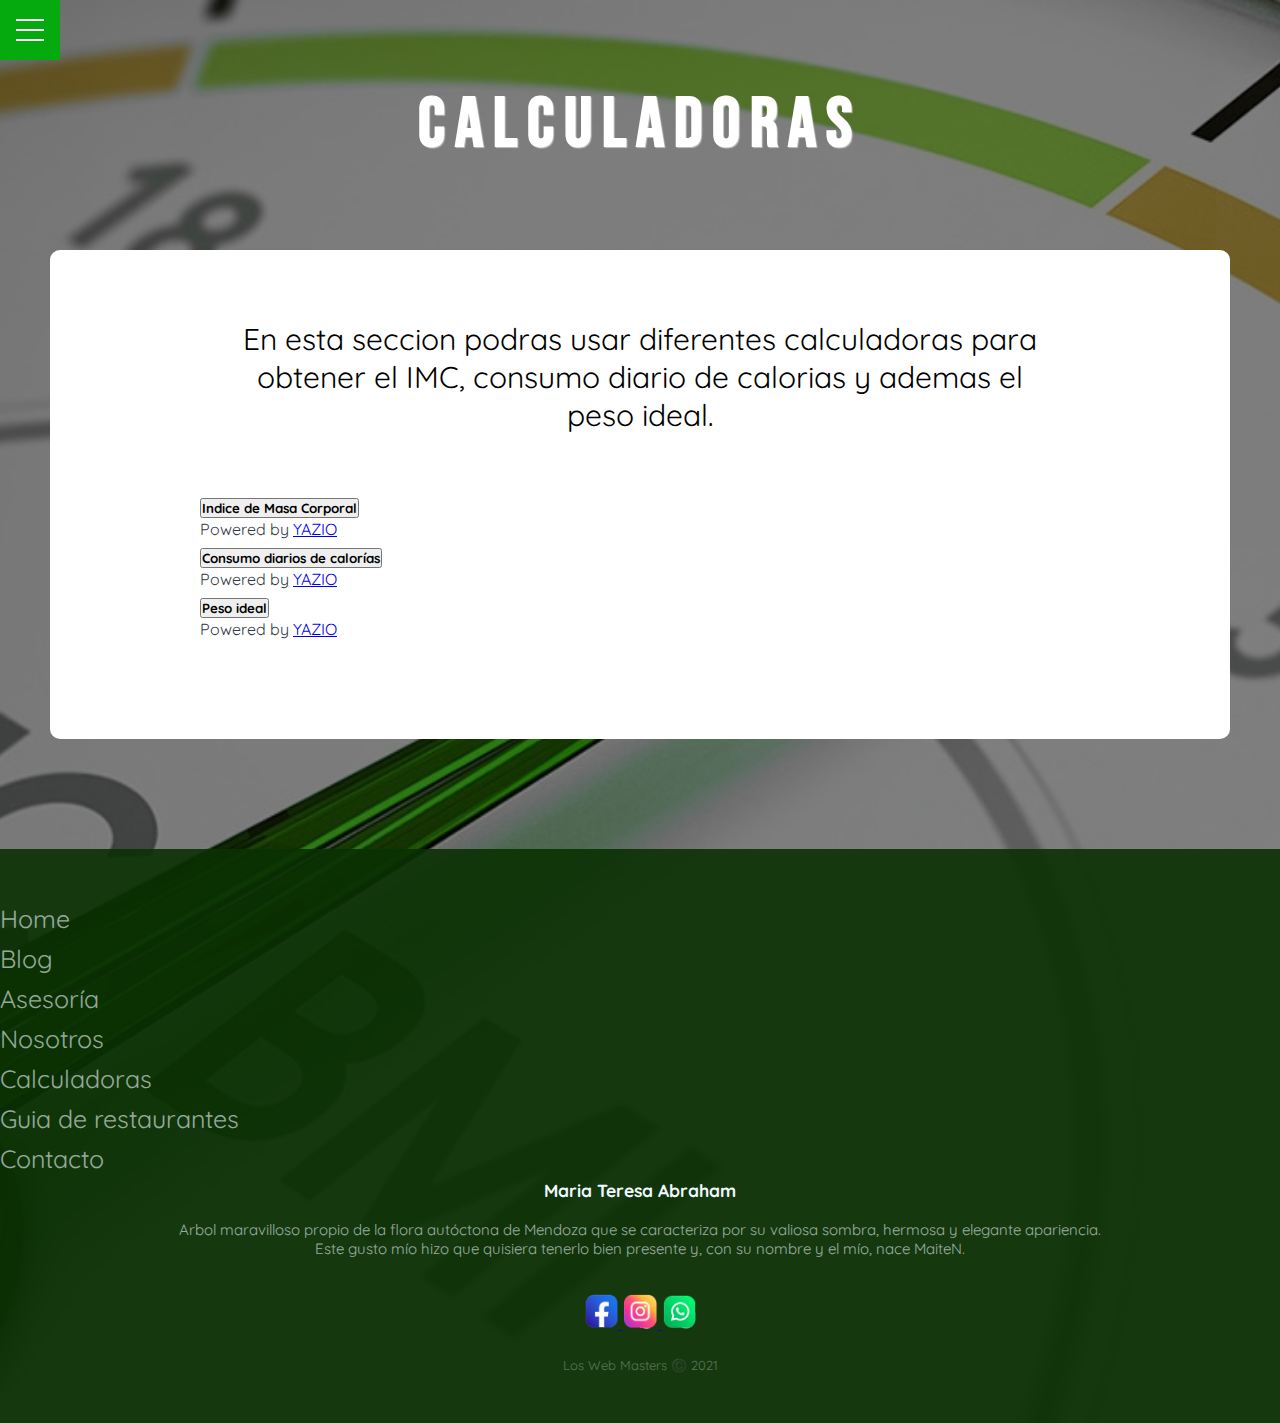
<file: calculadoras.html>
<!DOCTYPE html>
<html lang="es">

<head>
    <meta charset="UTF-8">
    <meta http-equiv="X-UA-Compatible" content="IE=edge">
    <meta name="viewport" content="width=device-width, initial-scale=1, shrink-to-fit=no">
    <meta name="description" content="Especialista en nutricion">
    <meta name="keywords" content="Nutricion, planes, deportistas, dietas, acesoramiento">
    <meta http-equiv="X-UA-Compatible" content="ie=edge">
    <title>Calculadoras - MaiteN</title>
    <link rel="icon" href="imagenes/Logo-png.png" type="image/png">
    <!--Link de BS-->
    <!--<link rel="stylesheet" href="https://cdn.jsdelivr.net/npm/bootstrap@4.6.0/dist/css/bootstrap.min.css"
    integrity="sha384-B0vP5xmATw1+K9KRQjQERJvTumQW0nPEzvF6L/Z6nronJ3oUOFUFpCjEUQouq2+l" crossorigin="anonymous">-->
    <link href="https://cdn.jsdelivr.net/npm/bootstrap@5.0.2/dist/css/bootstrap.min.css" rel="stylesheet" integrity="sha384-EVSTQN3/azprG1Anm3QDgpJLIm9Nao0Yz1ztcQTwFspd3yD65VohhpuuCOmLASjC" crossorigin="anonymous">
    <script src="https://cdn.jsdelivr.net/npm/bootstrap@5.0.2/dist/js/bootstrap.bundle.min.js" integrity="sha384-MrcW6ZMFYlzcLA8Nl+NtUVF0sA7MsXsP1UyJoMp4YLEuNSfAP+JcXn/tWtIaxVXM" crossorigin="anonymous"></script>
    <!--Style a mano-->
    <link rel="stylesheet" href="css/calculadoras.css">
    <!--Style de Navbar-->
    <link rel="stylesheet" href="css/navbar.css">
    <!-- Style Footer -->
    <link rel="stylesheet" href="css/footer.css">
    <script src="https://widget.yazio.com/calculator.js" async></script>
</head>

<body>

    <!--Menu hamburguesa-->
    <header class="menu-wrap">
        <input type="checkbox" class="toggler">
        <div class="hamburger">
            <div></div>
        </div>
        <div class="menu">
            <div>
                <div>
                    <ul>
                        <li><a href="index.html">Home</a></li>
                        <li><a href="nosotros.html">Nosotros</a></li>
                        <li><a href="asesoria.html">Asesoria</a></li>
                        <li><a href="blog.html">Blog</a></li>
                        <li><a href="calculadoras.html">Calculadoras</a></li>
                        <li><a href="guia.html">Guia de restaurantes</a></li>
                        <li><a href="contacto.html">Contacto</a></li>
                    </ul>
                </div>
            </div>
        </div>
    </header>

    <main>
        <!--Calculadora en etiqueta main calculadora de yazio-->
        <div class="header_seccion">
            <h1>CALCULADORAS</h1>
        </div>
        <div class ="contenedor-fondo">
            <div>
                <br>
                <p class = "texto-1">En esta seccion podras usar diferentes calculadoras para obtener el IMC, consumo diario de calorias y ademas el peso ideal.      
                </p>
                <br>
            </div>
        <div class="accordion accordion-flush" id="accordionFlushExample">
            <div class="accordion-item">
                <h2 class="accordion-header" id="flush-headingOne">
                    <button class="accordion-button collapsed" type="button" data-bs-toggle="collapse" data-bs-target="#flush-collapseOne" aria-expanded="false" aria-controls="flush-collapseOne">
                        Indice de Masa Corporal
                    </button>
                </h2>
                <div id="flush-collapseOne" class="accordion-collapse collapse" aria-labelledby="flush-headingOne" data-bs-parent="#accordionFlushExample">
                    <div class="accordion-body">
                        <div class="yz-widget" data-calculator-type="bmi" data-language="es"
                            data-unit-system="metric" data-background-color="#EEEEEE" data-text-color="#212121"
                            data-primary-color="#1FD73B" data-alternate-background-color="#FFFFFF"
                            data-alternate-text-color="#FFFFFF" data-secondary-color="#FFC107"><span
                            class="yz-copyright">Powered by <a
                                href="https://www.yazio.com/es/calculadora-imc">YAZIO</a></span></div>
                        <script src="https://widget.yazio.com/calculator.js" async></script>
                        </div>
                </div>
            </div>
            <div class="accordion-item">
                <h2 class="accordion-header" id="flush-headingTwo">
                    <button class="accordion-button collapsed" type="button" data-bs-toggle="collapse" data-bs-target="#flush-collapseTwo" aria-expanded="false" aria-controls="flush-collapseTwo">
                        Consumo diarios de calorías
                    </button>
                </h2>
                <div id="flush-collapseTwo" class="accordion-collapse collapse" aria-labelledby="flush-headingTwo" data-bs-parent="#accordionFlushExample">
                    <div class="accordion-body">
                        <div class="yz-widget" data-calculator-type="daily_need" 
                        data-language="es" data-unit-system="metric" 
                        data-background-color="#EEEEEE" 
                        data-text-color="#212121" 
                        data-primary-color="#1FD73B" 
                        data-alternate-background-color="#FFFFFF" 
                        data-alternate-text-color="#FFFFFF" data-secondary-color="#FFC107"><span class="yz-copyright">Powered by <a href="https://www.yazio.com/es/calculadora-calorias-diarias">YAZIO</a></span></div>
                        <script src="https://widget.yazio.com/calculator.js" async></script>    
                    </div>
                </div>
            </div>
            <div class="accordion-item">
                <h2 class="accordion-header" id="flush-headingThree">
                    <button class="accordion-button collapsed" type="button" data-bs-toggle="collapse" data-bs-target="#flush-collapseThree" aria-expanded="false" aria-controls="flush-collapseThree">
                    Peso ideal
                    </button>
                </h2>
                <div id="flush-collapseThree" class="accordion-collapse collapse" aria-labelledby="flush-headingThree" data-bs-parent="#accordionFlushExample">
                    <div class="accordion-body">
                        <div class="yz-widget" data-calculator-type="ideal_weight" 
                        data-language="es" 
                        data-unit-system="metric" 
                        data-background-color="#EEEEEE" 
                        data-text-color="#212121" 
                        data-primary-color="#1FD73B" 
                        data-alternate-background-color="#FFFFFF" 
                        data-alternate-text-color="#FFFFFF" 
                        data-secondary-color="#FFC107"><span class="yz-copyright">Powered by <a href="https://www.yazio.com/es/calculadora-peso-ideal">YAZIO</a></span></div>
                        <script src="https://widget.yazio.com/calculator.js" async></script>
                    </div>
                </div>
            </div>
            </div>
        </div>
    </main>
    <br>
    <br>
    <br>
    <div class="footer-dark">
        <footer>
            <div class="container">
                <div class="row">
                    <div class="col-sm-6 col-md-3 item">
                        <ul>
                            <li><a href="index.html">Home</a></li>
                            <li><a href="blog.html">Blog</a></li>
                            <li><a href="asesoria.html">Asesoría</a></li>
                        </ul>
                    </div>
                    <div class="col-sm-6 col-md-3 item">
                        <ul>
                            <li><a href="nosotros.html">Nosotros</a></li>
                            <li><a href="calculadoras.html">Calculadoras</a></li>
                            <li><a href="guia.html">Guia de restaurantes</a></li>
                            <li><a href="contacto.html">Contacto</a></li>
                        </ul>
                    </div>
                    <div class="col-md-6 item text">
                        <h3>Maria Teresa Abraham</h3>
                        <br>
                        <p>Arbol maravilloso propio de la flora autóctona de Mendoza que se caracteriza por su valiosa
                            sombra, hermosa y elegante apariencia.
                            <br> Este gusto mío hizo que quisiera tenerlo bien presente y, con su nombre y el mío, nace
                            MaiteN.
                        </p>
                    </div>
                    <div class="col"></div>
                    <div class="col item social">
                        <a href="https://www.facebook.com/MaitenNutricion/" target="_blank">
                            <img src="imagenes/Facebook-icon.png" alt="" width="35" height="35">
                        </a>
                        <a href="https://www.instagram.com/maitenutricion/" target="_blank">
                            <img src="imagenes/instagram-icon.png" alt="" width="35" height="35">
                        </a>
                        <a href="#" target="_blank">
                            <img src="imagenes/wsp-icon.png" alt="" width="35" height="35">
                        </a>
                    </div>
                </div>
                <p class="copyright">Los Web Masters ©️ 2021</p>
            </div>
        </footer>
    </div>

    <script src="https://code.jquery.com/jquery-3.5.1.slim.min.js"
        integrity="sha384-DfXdz2htPH0lsSSs5nCTpuj/zy4C+OGpamoFVy38MVBnE+IbbVYUew+OrCXaRkfj"
        crossorigin="anonymous"></script>
    <script src="https://cdn.jsdelivr.net/npm/bootstrap@4.6.0/dist/js/bootstrap.bundle.min.js"
        integrity="sha384-Piv4xVNRyMGpqkS2by6br4gNJ7DXjqk09RmUpJ8jgGtD7zP9yug3goQfGII0yAns"
        crossorigin="anonymous"></script>
    <script src="https://cdn.jsdelivr.net/npm/popper.js@1.16.1/dist/umd/popper.min.js"
        integrity="sha384-9/reFTGAW83EW2RDu2S0VKaIzap3H66lZH81PoYlFhbGU+6BZp6G7niu735Sk7lN"
        crossorigin="anonymous"></script>
    <script src="https://cdn.jsdelivr.net/npm/bootstrap@4.6.0/dist/js/bootstrap.min.js"
        integrity="sha384-+YQ4JLhjyBLPDQt//I+STsc9iw4uQqACwlvpslubQzn4u2UU2UFM80nGisd026JF"
        crossorigin="anonymous"></script>


</body>

</html>
</file>
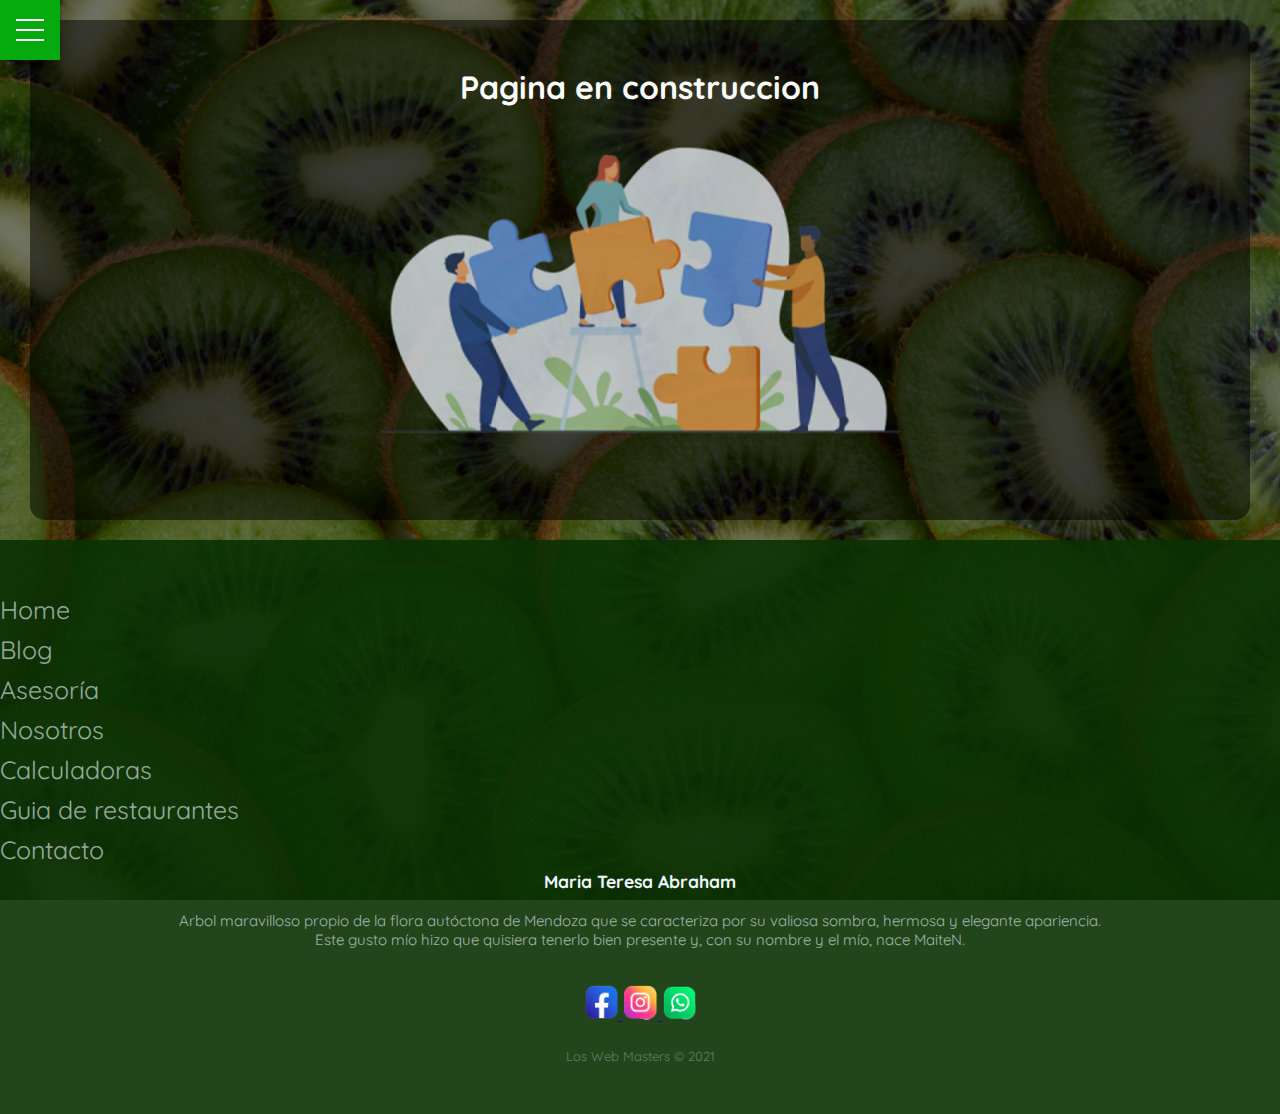
<file: guia.html>
<!DOCTYPE html>
<html lang="es">
    <head>
        <meta charset="UTF-8">
        <meta http-equiv="X-UA-Compatible" content="IE=edge">
        <meta name="viewport" content="width=device-width, initial-scale=1, shrink-to-fit=no">
        <meta name="description" content="Especialista en nutricion">
        <meta name="keywords" content="Nutricion, planes, deportistas, dietas, acesoramiento">
        <meta http-equiv="X-UA-Compatible" content="ie=edge">
        <title>Guia de restaurantes - MaiteN</title>
        <!--Link de BS-->
        <link rel="stylesheet" href="https://cdn.jsdelivr.net/npm/bootstrap@4.6.0/dist/css/bootstrap.min.css" integrity="sha384-B0vP5xmATw1+K9KRQjQERJvTumQW0nPEzvF6L/Z6nronJ3oUOFUFpCjEUQouq2+l" crossorigin="anonymous">
        <!--Style a mano-->
        <link rel="stylesheet" href="css/guia.css">
        <link rel="icon" href="imagenes/Logo-png.png" type="image/png">
        <!--Style de Navbar-->
        <link rel="stylesheet" href="css/navbar.css">
        <!-- Style Footer -->
        <link rel="stylesheet" href="css/footer.css">
    </head>
<body>
    
    <!--Menu hamburguesa-->
    <header class="menu-wrap">
        <input type="checkbox" class="toggler">
        <div class="hamburger">
            <div></div>
        </div>
        <div class="menu">
            <div>
                <div>
                    <ul>
                        <li><a href="index.html">Home</a></li>
                        <li><a href="nosotros.html">Nosotros</a></li>
                        <li><a href="asesoria.html">Asesoria</a></li>
                        <li><a href="blog.html">Blog</a></li>
                        <li><a href="calculadoras.html">Calculadoras</a></li>
                        <li><a href="guia.html">Guia de restaurantes</a></li>
                        <li><a href="contacto.html">Contacto</a></li>
                    </ul>
                </div>
            </div>
        </div>
    </header>

    <main>
        <div class="guia-bienvenida">
            <h1> <strong>Pagina en construccion</strong> </h1>
            <img src="imagenes/5278.png" alt="" style="opacity: 0.75;">
        </div>
    </main>

    <!-- FOOTER -->
    <div class="footer-dark">
        <footer>
            <div class="container">
                <div class="row">
                    <div class="col-sm-6 col-md-3 item">
                        <ul>
                            <li><a href="index.html">Home</a></li>
                            <li><a href="blog.html">Blog</a></li>
                            <li><a href="asesoria.html">Asesoría</a></li>
                        </ul>
                    </div>
                    <div class="col-sm-6 col-md-3 item">
                        <ul>
                            <li><a href="nosotros.html">Nosotros</a></li>
                            <li><a href="calculadoras.html">Calculadoras</a></li>
                            <li><a href="guia.html">Guia de restaurantes</a></li>
                            <li><a href="contacto.html">Contacto</a></li>
                        </ul>
                    </div>
                    <div class="col-md-6 item text">
                        <h3>Maria Teresa Abraham</h3>
                        <br>
                        <p>Arbol maravilloso propio de la flora autóctona de Mendoza que se caracteriza por su valiosa sombra, hermosa y elegante apariencia.
                        <br> Este gusto mío hizo que quisiera tenerlo bien presente y, con su nombre y el mío, nace MaiteN.</p>
                    </div>
                    <div class="col"></div>
                    <div class="col item social">
                        <a href="https://www.facebook.com/MaitenNutricion/" target="_blank">
                            <img src="imagenes/Facebook-icon.png" alt="" width="35" height="35">
                        </a>
                        <a href="https://www.instagram.com/maitenutricion/" target="_blank">
                            <img src="imagenes/instagram-icon.png" alt="" width="35" height="35">
                        </a>
                            <a href="#" target="_blank">
                                <img src="imagenes/wsp-icon.png" alt="" width="35" height="35">
                            </a>
                    </div>
                </div>
                <p class="copyright">Los Web Masters © 2021</p>
            </div>
        </footer>
    </div>

    <script src="https://code.jquery.com/jquery-3.5.1.slim.min.js" integrity="sha384-DfXdz2htPH0lsSSs5nCTpuj/zy4C+OGpamoFVy38MVBnE+IbbVYUew+OrCXaRkfj" crossorigin="anonymous"></script>
    <script src="https://cdn.jsdelivr.net/npm/bootstrap@4.6.0/dist/js/bootstrap.bundle.min.js" integrity="sha384-Piv4xVNRyMGpqkS2by6br4gNJ7DXjqk09RmUpJ8jgGtD7zP9yug3goQfGII0yAns" crossorigin="anonymous"></script>
    <script src="https://cdn.jsdelivr.net/npm/popper.js@1.16.1/dist/umd/popper.min.js" integrity="sha384-9/reFTGAW83EW2RDu2S0VKaIzap3H66lZH81PoYlFhbGU+6BZp6G7niu735Sk7lN" crossorigin="anonymous"></script>
    <script src="https://cdn.jsdelivr.net/npm/bootstrap@4.6.0/dist/js/bootstrap.min.js" integrity="sha384-+YQ4JLhjyBLPDQt//I+STsc9iw4uQqACwlvpslubQzn4u2UU2UFM80nGisd026JF" crossorigin="anonymous"></script>

</body>
</html>


</body>
</html>
</file>
<file: css/index.css>
@import url("https://fonts.googleapis.com/css2?family=Caveat:wght@700&display=swap");
@import url("https://fonts.googleapis.com/css2?family=Quicksand:wght@300&display=swap");

html {
  font-size: 62.5%;
}

body {
  margin: 0;
  background-image: linear-gradient(rgba(0, 0, 0, 0.6), rgba(0, 0, 0, 0.6)),
    url("../imagenes/Maiten_body.jpg");
  background-attachment: fixed;
  background-position: center;
  background-size: cover;
}

a {
  text-decoration: none;
}

.main_div1-logo,
.main_div1-titulo,
.main_div1-subtitulo {
  animation-name: aparecer;
  animation-iteration-count: 1;
  animation-timing-function: ease-in;
  animation-duration: 2s;
  animation-delay: 0.5s;
}

@keyframes aparecer {
  0% {
    opacity: 0%;
  }
  25% {
    opacity: 25%;
  }
  50% {
    opacity: 50%;
  }
  75% {
    opacity: 75%;
  }
  100% {
    opacity: 100%;
  }
}

/* MAIN */

/* MAIN DIV1 */

/* Imagen, logo y titulos */

.main_div1 {
  display: grid;
  grid-template-columns: 1fr;
  grid-template-rows: 70% 15% 15%;
  align-content: space-around;
  row-gap: 15px;
  background-image: linear-gradient(rgba(0, 0, 0, 0.5), rgba(0, 0, 0, 0.5)),
    url("../imagenes/opciones/header_12.jpg");
  background-attachment: fixed;
  background-position: center;
  background-size: cover;
  height: 100vh;
  box-shadow: grey 3px 3px 3px;
}

.main_div1-logo {
  width: 350px;
  height: auto;
  justify-self: center;
  align-self: center;
  border-radius: 200px;
  background-color: yellowgreen;
}

.main_div1-titulo {
  justify-self: center;
  color: white; /*modificacion*/
  font-size: 75px;
  font-weight: bolder;
  font-family: "Caveat", cursive;
  letter-spacing: 10px;
  text-shadow: 2px 2px 2px grey;
  margin: 0;
  height: 100px;
}

.main_div1-subtitulo {
  justify-self: center;
  color: white;
  font-size: 25px;
  font-weight: bolder;
  text-shadow: 3px 3px 3px black;
  font-family: "Caveat", cursive;
  margin: 0px 0px 200px 0px;
  height: 25px;
}

/* MAIN DIV2 */
/* Pequeño parrafo sobre nos */

.main_div2 {
  display: grid;
  grid-template-columns: 1fr;
  padding: 75px 200px 75px 200px;
}

.main_div2-p {
  font-family: "Quicksand", sans-serif;
  text-align: center;
  font-size: 25px;
  font-weight: bold;
  margin-bottom: 25px;
  color: white;
  text-shadow: silver 1px 1px 1px;
}

.btn {
  font-family: "Quicksand", sans-serif;
  background-color: transparent;
  height: 40px;
  font-size: 17px;
  font-weight: bolder;
  text-shadow: silver 2px 2px 2px;
}

@media only screen and (max-device-width: 768px) {
  html {
    font-size: 62.5%;
  }

  body {
    margin: 0;
    background-image: linear-gradient(rgba(0, 0, 0, 0.6), rgba(0, 0, 0, 0.6)),
      url("../imagenes/Maiten_body.jpg");
    background-attachment: fixed;
    background-position: center;
    background-size: cover;
  }

  a {
    text-decoration: none;
  }

  .main_div1-logo {
    width: 300px;
    height: auto;
    text-align: center;
    justify-self: center;
    border-radius: 250px;
    background-color: yellowgreen;
    margin: 0px;
    margin-top: 50px;
  }

  .main_div1-logo {
    display: inline-block;
    /* don't forget to set a duration! */
  }

  .main_div1-titulo {
    justify-self: center;
    color: white; /*modificacion*/
    font-size: 85px;
    font-weight: bolder;
    font-family: "Caveat", cursive;
    letter-spacing: 10px;
    text-shadow: 2px 2px 2px grey;
    margin: 0;
    height: 100px;
  }

  .main_div1-subtitulo {
    text-align: center;
    color: white;
    font-size: 35px;
    font-weight: bolder;
    text-shadow: 3px 3px 3px black;
    font-family: "Caveat", cursive;
    margin: 0px 0px 200px 0px;
    height: 25px;
  }

  .main_div2 {
    margin-top: 20px;
    display: grid;
    grid-template-columns: 1fr;
    padding: 15px;
  }

  .main_div2-p {
    font-family: "Quicksand", sans-serif;
    text-align: center;
    font-size: 20px;
    font-weight: bold;
    margin-bottom: 25px;
    color: white;
    text-shadow: silver 1px 1px 1px;
  }

  .btn {
    font-family: "Quicksand", sans-serif;
    background-color: transparent;
    height: 35px;
    font-size: 20px;
    font-weight: bolder;
    text-shadow: silver 2px 2px 2px;
  }

  .body {
    display: none;
  }
}
</file>
<file: css/cards.css>
@import url("https://fonts.googleapis.com/css?family=Lato");
@import url("https://fonts.googleapis.com/css2?family=Quicksand:wght@300&display=swap");

/* default */
*,
*::after,
*::before {
  margin: 0;
  padding: 0;
  box-sizing: border-box;
}

/* body */
.body {
  height: 500px;
  padding: 40px;

  display: flex;
  flex-wrap: nowrap;
  justify-content: center;
  align-items: center;

  font-family: "Quicksand", sans-serif;
}

/* .flip-card-container */
.flip-card-container {
  --hue: 150;
  --primary: hsl(var(--hue), 50%, 50%);
  --white-1: hsl(0, 0%, 90%);
  --white-2: hsl(0, 0%, 80%);
  --dark: hsl(var(--hue), 25%, 10%);
  --grey: rgb(66, 66, 66);

  width: 270px;
  height: 400px;
  margin: 40px;

  perspective: 1000px;
}

/* .flip-card */
.flip-card {
  width: inherit;
  height: inherit;

  position: relative;
  transform-style: preserve-3d;
  transition: 0.6s 0.1s;
}

/* hover and focus-within states */
.flip-card-container:hover .flip-card,
.flip-card-container:focus-within .flip-card {
  transform: rotateY(180deg);
}

/* .card-... */
.card-front,
.card-back {
  width: 100%;
  height: 100%;
  border-radius: 24px;

  background: var(--dark);
  position: absolute;
  top: 0;
  left: 0;
  overflow: hidden;

  backface-visibility: hidden;

  display: flex;
  justify-content: center;
  align-items: center;
}

/* .card-front */
.card-front {
  transform: rotateY(0deg);
  z-index: 2;
}

/* .card-back */
.card-back {
  transform: rotateY(180deg);
  z-index: 1;
}

/* figure */
figure {
  z-index: -1;
}

/* figure, .img-bg */
figure,
.img-bg {
  position: absolute;
  top: 0;
  left: 0;

  width: 100%;
  height: 100%;
}

/* img */
img {
  height: 100%;
  border-radius: 24px;
}

/* figcaption */
figcaption {
  display: block;

  width: auto;
  margin-top: 12%;
  padding: 8px 22px;

  font-weight: bold;
  font-size: 25px;
  line-height: 1.6;
  letter-spacing: 2px;
  word-spacing: 6px;
  text-align: right;

  position: absolute;
  top: 0;
  right: 12px;

  color: var(--white-1);
  background: hsla(var(--hue), 25%, 10%, 0.5);
}

/* .img-bg */
.img-bg {
  background: hsla(var(--hue), 25%, 10%, 0.5);
}

.card-front .img-bg {
  clip-path: polygon(0 20%, 100% 40%, 100% 100%, 0 100%);
}

.card-front .img-bg::before {
  content: "";

  position: absolute;
  top: 34%;
  left: 50%;
  transform: translate(-50%, -50%) rotate(18deg);

  width: 100%;
  height: 6px;
  border: 1px solid var(--primary);
  border-left-color: transparent;
  border-right-color: transparent;

  transition: 0.1s;
}

.card-back .img-bg {
  clip-path: polygon(0 0, 100% 0, 100% 80%, 0 60%);
}

/* hover state */
.flip-card-container:hover .card-front .img-bg::before {
  width: 6px;
  border-left-color: var(--primary);
  border-right-color: var(--primary);
}

/* ul */
ul {
  padding-top: 50%;
  margin: 0 auto;
  width: 70%;
  height: 100%;

  list-style: none;
  color: var(--white-1);

  display: flex;
  justify-content: center;
  align-items: center;
  flex-direction: column;
}

/* li */
li {
  width: 100%;
  margin-top: 12px;
  padding-bottom: 12px;

  font-size: 20px;
  font-weight: bold;
  text-align: center;

  position: relative;
}

li:nth-child(2n) {
  color: var(--white-2);
}

li:not(:last-child)::after {
  content: "";

  position: absolute;
  bottom: 0;
  left: 0;

  width: 100%;
  height: 1px;

  background: currentColor;
  opacity: 0.2;
}

/* button */
button {
  font-family: inherit;
  font-weight: bold;
  font-size: 20px;
  color: white;

  letter-spacing: 2px;

  padding: 9px 20px;
  border: 1px solid var(--grey);
  border-radius: 1000px;
  background: transparent;
  transition: 0.3s;

  cursor: pointer;
}

button:hover,
button:focus {
  color: rgb(255, 255, 255);
  background: hsla(var(--hue), 25%, 10%, 0.2);
  border-color: currentColor;
}

button:active {
  transform: translate(2px);
}

/* .design-container */
.design-container {
  --tr: 90;
  --op: 0.5;

  width: 100%;
  height: 100%;

  background: transparent;
  position: absolute;
  top: 0;
  left: 0;

  pointer-events: none;
}

/* .design */
.design {
  display: block;
  /* Lineas en el back de la tarjeta
  background: var(--red); */
  position: absolute;
  opacity: var(--op);
  transition: 0.3s;
}

.design--1,
.design--2,
.design--3,
.design--4 {
  width: 1px;
  height: 100%;
}

.design--1,
.design--2 {
  top: 0;
  transform: translateY(calc((var(--tr) - (var(--tr) * 2)) * 1%));
}

.design--1 {
  left: 20%;
}

.design--2 {
  left: 80%;
}

.design--3,
.design--4 {
  bottom: 0;
  transform: translateY(calc((var(--tr) + (var(--tr) - var(--tr))) * 1%));
}

.design--3 {
  left: 24%;
}

.design--4 {
  left: 76%;
}

.design--5,
.design--6,
.design--7,
.design--8 {
  width: 100%;
  height: 1px;
}

.design--5,
.design--6 {
  left: 0;
  transform: translateX(calc((var(--tr) - (var(--tr) * 2)) * 1%));
}

.design--5 {
  top: 41%;
}

.design--6 {
  top: 59%;
}

.design--7,
.design--8 {
  right: 0;
  transform: translateX(calc((var(--tr) + (var(--tr) - var(--tr))) * 1%));
}

.design--7 {
  top: 44%;
}

.design--8 {
  top: 56%;
}

/* states */
button:hover + .design-container,
button:active + .design-container,
button:focus + .design-container {
  --tr: 20;
  --op: 0.7;
}

.abs-site-link {
  position: fixed;
  bottom: 20px;
  left: 20px;
  color: hsla(0, 0%, 100%, 0.6);
  font-size: 16px;
  font-family: "Segoe UI", -apple-system, BlinkMacSystemFont, sans-serif;
}

@media only screen and (max-device-width: 768px) {
  .body {
    display: none;
  }
}
</file>
<file: css/navbar.css>
@import url("https://fonts.googleapis.com/css2?family=Bodoni+Moda:ital,wght@1,400;1,500&family=Josefin+Sans:wght@300&display=swap");

/* CORE STYLES */
:root {
  --primary-color: rgb(5, 170, 14);
  --overlay-color: rgba(10, 49, 2, 0.9);
  --menu-speed: 0.75s;
}

* {
  margin: 0;
  padding: 0;
  box-sizing: border-box;
}

/* MENU STYLES */
.menu-wrap {
  position: fixed;
  top: 0;
  left: 0;
  z-index: 99;
}

.menu-wrap .toggler {
  position: absolute;
  top: 0;
  left: 0;
  z-index: 2;
  cursor: pointer;
  width: 50px;
  height: 50px;
  opacity: 0;
}

.menu-wrap .hamburger {
  position: absolute;
  top: 0;
  left: 0;
  z-index: 1;
  width: 60px;
  height: 60px;
  padding: 1rem;
  background: var(--primary-color);
  display: flex;
  align-items: center;
  justify-content: center;
}

/* Hamburger Line */
.menu-wrap .hamburger > div {
  position: relative;
  flex: none;
  width: 100%;
  height: 2px;
  background: #fff;
  display: flex;
  align-items: center;
  justify-content: center;
  transition: all 0.4s ease;
}

/* Hamburger Lines - Top & Bottom */
.menu-wrap .hamburger > div::before,
.menu-wrap .hamburger > div::after {
  content: "";
  position: absolute;
  z-index: 1;
  top: -10px;
  width: 100%;
  height: 2px;
  background: inherit;
}

/* Moves Line Down */
.menu-wrap .hamburger > div::after {
  top: 10px;
}

/* Toggler Animation */
.menu-wrap .toggler:checked + .hamburger > div {
  transform: rotate(135deg);
}

/* Turns Lines Into X */
.menu-wrap .toggler:checked + .hamburger > div:before,
.menu-wrap .toggler:checked + .hamburger > div:after {
  top: 0;
  transform: rotate(90deg);
}

/* Rotate On Hover When Checked */
.menu-wrap .toggler:checked:hover + .hamburger > div {
  transform: rotate(225deg);
}

/* Show Menu */
.menu-wrap .toggler:checked ~ .menu {
  visibility: visible;
}

.menu-wrap .toggler:checked ~ .menu > div {
  transform: scale(1);
  transition-duration: var(--menu-speed);
}

.menu-wrap .toggler:checked ~ .menu > div > div {
  opacity: 1;
  transition: opacity 0.4s ease 0.4s;
}

.menu-wrap .menu {
  position: fixed;
  top: 0;
  left: 0;
  width: 100%;
  height: 100%;
  visibility: hidden;
  overflow: hidden;
  display: flex;
  align-items: center;
  justify-content: center;
}

.menu-wrap .menu > div {
  background: var(--overlay-color);
  border-radius: 50%;
  width: 200vw;
  height: 200vh;
  display: flex;
  flex: none;
  align-items: center;
  justify-content: center;
  transform: scale(0);
  transition: all 0.4s ease;
}

.menu-wrap .menu > div > div {
  max-width: 90vw;
  max-height: 100vh;
  opacity: 0;
  transition: opacity 0.4s ease;
}

.menu-wrap .menu > div > div > ul > li {
  list-style: none;
  color: #fff;
  font-size: 25px;
  font-weight: bold;
  padding: 1rem;
  font-family: "Bodoni Moda", serif;
  font-family: "Josefin Sans", sans-serif;
  text-transform: uppercase;
  text-align: center;
  width: 225px;
}

.menu-wrap .menu > div > div > ul > li > a {
  color: inherit;
  text-decoration: none;
  transition: color 0.4s ease;
}
</file>
<file: css/footer.css>
/* Footer */

.footer-dark {
  padding: 50px 0;
  color: #f0f9ff;
  background-color: rgba(10, 49, 2, 0.9);
  font-family: "Quicksand", sans-serif;
}

.footer-dark ul {
  padding: 0;
  list-style: none;
  line-height: 1.6;
  font-size: 25px;
  margin-bottom: 0;
}

.footer-dark ul a {
  color: inherit;
  text-decoration: none;
  opacity: 0.6;
}

.footer-dark ul a:hover {
  opacity: 0.8;
}

@media (max-width: 767px) {
  .footer-dark .item:not(.social) {
    text-align: center;
    padding-bottom: 20px;
  }
}

.footer-dark .item.text {
  margin-bottom: 36px;
  text-align: center;
  font-size: 15px;
}

@media (max-width: 767px) {
  .footer-dark .item.text {
    margin-bottom: 0;
  }
}

.footer-dark .item.text p {
  opacity: 0.6;
  margin-bottom: 0;
  text-align: center;
}

.footer-dark .flex-center {
  text-align: center;
}

@media (max-width: 991px) {
  .footer-dark {
    text-align: center;
    margin-top: 20px;
  }
}

.footer-dark .item.social {
  text-align: center;
}

@media (max-width: 991px) {
  .footer-dark .item.social {
    text-align: center;
    margin-top: 20px;
  }
}

.footer-dark .copyright {
  text-align: center;
  padding-top: 24px;
  opacity: 0.3;
  font-size: 13px;
  margin-bottom: 0;
}

@media only screen and (max-device-width: 768px) {
  .footer-dark .copyright {
    font-size: 25px;
  }
  .row {
    display: grid;
    grid-template-columns: 1fr;
    grid-template-rows: 1fr 1fr;
  }
  .footer-dark {
    padding: 0px;
  }
  .item {
    justify-self: center;
    margin-bottom: 20px;
  }
  footer div ul li {
    font-size: 20px;
  }
  .text {
    display: none;
  }
  .social {
    letter-spacing: 25px;
    height: 75px;
    padding-top: 15px;
  }

  footer div a img {
    height: 50px;
    width: 50px;
  }
}
</file>
<file: css/blog.css>
@import url("https://fonts.googleapis.com/css2?family=Bebas+Neue&display=swap");
@import url("https://fonts.googleapis.com/css2?family=Quicksand:wght@300&display=swap");

.header_seccion {
  display: flex;
  justify-content: center;
  align-items: center;
  color: white;
  text-shadow: silver 1px 1px 1px;
  height: 300px;
}

main div h1 {
  font-family: "Bebas Neue", cursive;
  font-size: 70px;
  letter-spacing: 10px;
}

body {
  background-image: linear-gradient(rgba(0, 0, 0, 0.5), rgba(0, 0, 0, 0.5)),
    url("../imagenes/nutritionist-website.jpeg");
  background-position: center;
  background-size: cover;
  background-attachment: fixed;
  font-family: "Quicksand", sans-serif;
}

.contenedor-img{

  display: grid;
    grid-template-columns: 1fr;
    grid-template-columns: 1fr 1fr;
   /*Corregir alineacion del texto en cuanto a la imagen*/

}
.contenedor-fondo {
  margin-bottom: 25px;
  background-color: white;
  border-radius: 20px;
  padding-bottom: 50px;
  margin-left: 25px;
  margin-right: 25px;
}

hr {
  margin: 1rem 0;
  color: #ff6207;
  background-color: currentColor;
  border: 0;
  opacity: inherit;
  
}

.bg-light {
  background-color: rgb(250, 239, 90) !important;
}

h1,
h2,
h3,
h4,
h5,
h6 {
  font-family: "Bebas Neue", cursive;
  }

.table {
  border: 1px;
  
}
.title-table {
  text-align: center;
  font-size: 30px;
}

.text-cells {
  text-align: justify;
  width: 50%;
}
.display-4 {
  font-size: 2.5rem;
}

@media (min-width: 768px) {
  .display-4 {
    font-size: 3rem;
  }
}

.nav-scroller {
  position: relative;
  z-index: 2;
  height: 2.75rem;
  overflow-y: hidden;
}

.nav-scroller .nav {
  display: flex;
  flex-wrap: nowrap;
  padding-bottom: 1rem;
  margin-top: -1px;
  overflow-x: auto;
  text-align: center;
  white-space: nowrap;
  -webkit-overflow-scrolling: touch;
}

.nav-scroller .nav-link {
  padding-top: 0.75rem;
  padding-bottom: 0.75rem;
  font-size: 0.875rem;
}

.card-img-right {
  height: 100%;
  border-radius: 0 3px 3px 0;
}

.flex-auto {
  flex: 0 0 auto;
}

.h-250 {
  height: 250px;
}
@media (min-width: 768px) {
  .h-md-250 {
    height: 250px;
  }
}

/* Pagination */
.blog-pagination {
  margin-bottom: 4rem;
}
.blog-pagination > .btn {
  border-radius: 2rem;
}

/*
   * Blog posts
   */
.blog-post {
  margin-bottom: 4rem;
}
.blog-post-title {
  margin-bottom: 0.25rem;
  font-size: 2.5rem;
}
.bg-dark {
 
  background-image: linear-gradient(rgba(0, 0, 0, 0.3), rgba(0, 0, 0, 0.3)),url("../imagenes/carrousel-2.jpg");
  background-position: auto;
  background-size: cover;
  background-attachment: fixed

}
h1{
  text-shadow: black 10px 10px 10px;
  text-align: center;
}
</file>
<file: css/calculadoras.css>
@import url("https://fonts.googleapis.com/css2?family=Bebas+Neue&display=swap");
@import url("https://fonts.googleapis.com/css2?family=Quicksand:wght@300&display=swap");

.header_seccion {
  display: flex;
  justify-content: center;
  align-items: center;
  color: white;
  text-shadow: silver 1px 1px 1px;
  height: 250px;
}

main div h1 {
  font-family: "Bebas Neue", cursive;
  font-size: 70px;
  letter-spacing: 10px;
}

body {
  background: #ffffff;
  font-family: "Quicksand", sans-serif;
  color: #333a45;
  background-image: linear-gradient(rgba(0, 0, 0, 0.5), rgba(0, 0, 0, 0.5)),
    url("../imagenes/opciones/tarjeta_calculadora.jpg");
  background-position: center;
  background-size: cover;
}

.wrapper {
  margin: 5em auto;
  max-width: 1000px;
  background-color: #fff;
  box-shadow: 0 0 5px 0 rgba(0, 0, 0, 0.06);
}

.header {
  padding: 30px 30px 0;
  text-align: center;
}
.header__title {
  margin: 0;
  text-transform: uppercase;
  font-size: 2.5em;
  font-weight: 500;
  line-height: 1.1;
}
.header__subtitle {
  margin: 0;
  font-size: 1.5em;
  color: #949fb0;
  font-family: "Quicksand", sans-serif;
  font-weight: 500;
  line-height: 1.1;
}

.cards {
  padding: 15px;
  display: flex;
  flex-flow: row wrap;
}

.card {
  margin: 15px;
  width: calc((100% / 3) - 30px);
  transition: all 0.2s ease-in-out;
}
@media screen and (max-width: 991px) {
  .card {
    width: calc((100% / 2) - 30px);
  }
}
@media screen and (max-width: 767px) {
  .card {
    width: 100%;
  }
}
.card:hover .card__inner {
  background-color: #1abc9c;
  transform: scale(1.05);
}
.card__inner {
  width: 100%;
  padding: 30px;
  position: relative;
  cursor: pointer;
  background-color: #949fb0;
  color: #eceef1;
  font-size: 1.5em;
  text-transform: uppercase;
  text-align: center;
  transition: all 0.2s ease-in-out;
}
.card__inner:after {
  transition: all 0.3s ease-in-out;
}
.card__inner .fa {
  width: 100%;
  margin-top: 0.25em;
}
.card__expander {
  transition: all 0.2s ease-in-out;
  background-color: #333a45;
  width: 100%;
  position: relative;
  display: flex;
  justify-content: center;
  align-items: center;
  text-transform: uppercase;
  color: #eceef1;
  font-size: 1.5em;
}
.card__expander .fa {
  font-size: 0.75em;
  position: absolute;
  top: 10px;
  right: 10px;
  cursor: pointer;
}
.card__expander .fa:hover {
  opacity: 0.9;
}
.card.is-collapsed .card__inner:after {
  content: "";
  opacity: 0;
}
.card.is-collapsed .card__expander {
  max-height: 0;
  min-height: 0;
  overflow: hidden;
  margin-top: 0;
  opacity: 0;
}
.card.is-expanded .card__inner {
  background-color: #1abc9c;
}
.card.is-expanded .card__inner:after {
  content: "";
  opacity: 1;
  display: block;
  height: 0;
  width: 0;
  position: absolute;
  bottom: -30px;
  left: calc(50% - 15px);
  border-left: 15px solid transparent;
  border-right: 15px solid transparent;
  border-bottom: 15px solid #333a45;
}
.card.is-expanded .card__inner .fa:before {
  content: "";
}
.card.is-expanded .card__expander {
  max-height: 1000px;
  min-height: 200px;
  overflow: visible;
  margin-top: 30px;
  opacity: 1;
}
.card.is-expanded:hover .card__inner {
  transform: scale(1);
}
.card.is-inactive .card__inner {
  pointer-events: none;
  opacity: 0.5;
}
.card.is-inactive:hover .card__inner {
  background-color: #949fb0;
  transform: scale(1);
}

.card-collaped {
  height: 50%;
  margin-left: 100px;
  margin-right: 100px;
}

#accordionFlushExample {
  margin-left: 150px;
  margin-right: 200px;
}
.contenedor-fondo {
  margin: 0px 15px 0px 15px;
  margin-bottom: 50px;
  background-color: white;
  border-radius: 10px;
  padding-bottom: 100px;
  margin-left: 50px;
  margin-right: 50px;
}

.texto-1 {
  font-size: 30px;
  color: #000000;
  font-family: "Quicksand", sans-serif;
  margin: 0px 25px 10px 25px;
  padding-top: 50px;
  padding-bottom: 25px;
  text-align: center;
  margin-right: 185px;
  margin-left: 185px;
}

.accordion-button {
  font-family: "Quicksand", sans-serif;
  font-weight: bolder;
}

@media screen and (min-width: 992px) {
  .card:nth-of-type(3n + 2) .card__expander {
    margin-left: calc(-100% - 30px);
  }

  .card:nth-of-type(3n + 3) .card__expander {
    margin-left: calc(-200% - 60px);
  }

  .card:nth-of-type(3n + 4) {
    clear: left;
  }

  .card__expander {
    width: calc(300% + 60px);
  }
}
@media screen and (min-width: 768px) and (max-width: 991px) {
  .card:nth-of-type(2n + 2) .card__expander {
    margin-left: calc(-100% - 30px);
  }

  .card:nth-of-type(2n + 3) {
    clear: left;
  }

  .card__expander {
    width: calc(200% + 30px);
  }
}

@media only screen and (max-device-width: 768px) {
  main div h1 {
    font-size: 30px;
    letter-spacing: 5px;
  }

  .header_seccion {
    display: flex;
    justify-content: center;
    align-items: center;
    color: white;
    text-shadow: silver 1px 1px 1px;
    height: 350px;
    font-family: "Bebas Neue", cursive;
  }
}
</file>
<file: css/guia.css>
@import url("https://fonts.googleapis.com/css2?family=Bebas+Neue&display=swap");
@import url("https://fonts.googleapis.com/css2?family=Quicksand:wght@300&display=swap");

body {
  background-image: linear-gradient(rgba(0, 0, 0, 0.5), rgba(0, 0, 0, 0.5)),
    url("../imagenes/card-green.jpg");
  background-position: center;
  background-size: cover;
  background-attachment: fixed;
}

.guia-bienvenida {
  display: grid;
  color: white;
  justify-items: center;
  align-content: center;
  font-family: "Quicksand", sans-serif;
  font-weight: bolder;
  margin: 20px 30px 20px 30px;
  padding: 20px 0px 20px 0px;
  background-color: rgba(0, 0, 0, 0.5);
  border-radius: 15px;
  height: 500px;
}
</file>
